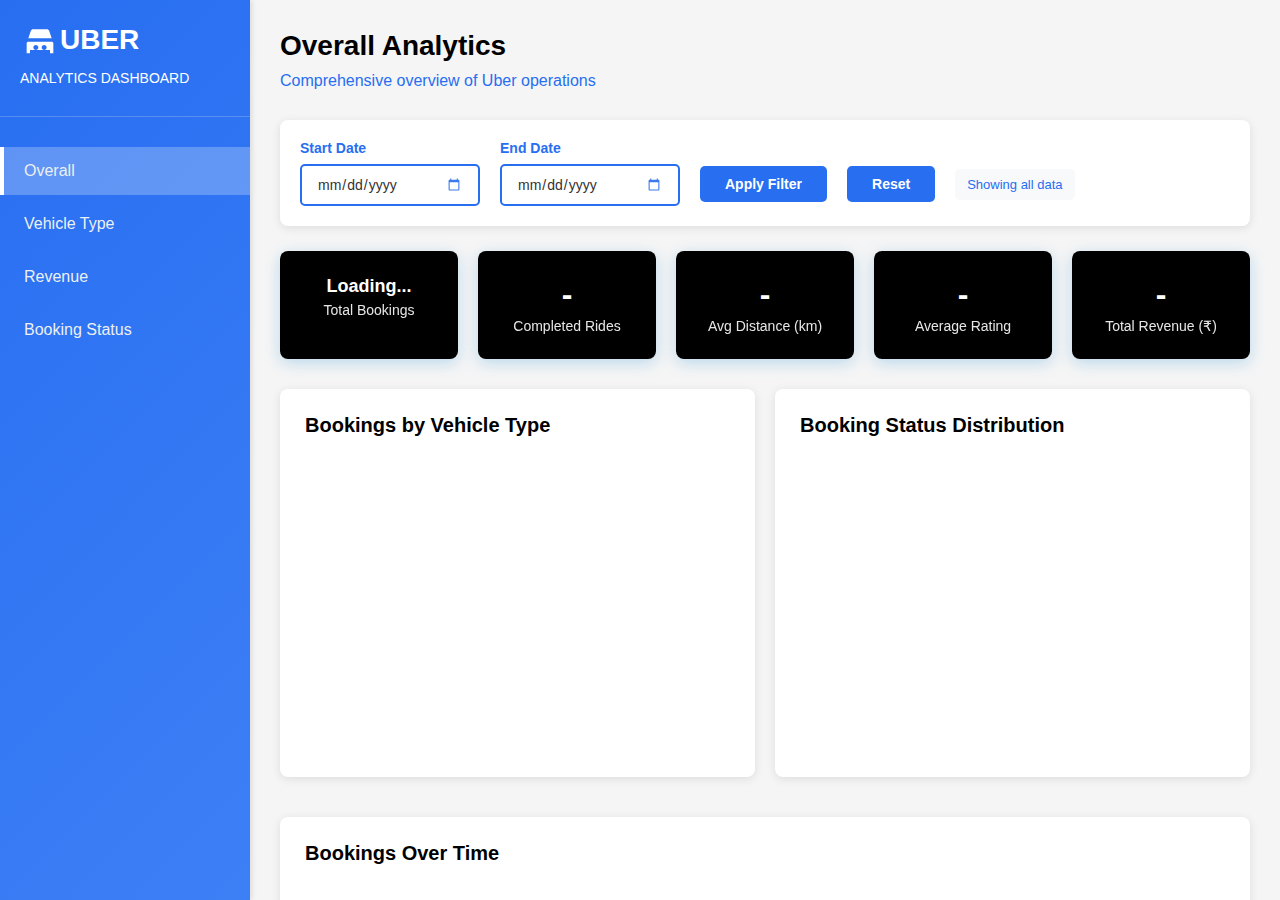
<file: index.html>
<!DOCTYPE html>
<html lang="en">
<head>
  <meta charset="UTF-8">
  <meta name="viewport" content="width=device-width, initial-scale=1.0">
  <title>Uber Analytics Dashboard</title>
  <link rel="stylesheet" href="styles.css">
  <script src="https://d3js.org/d3.v7.min.js"></script>
</head>
<body>
  <div class="dashboard-container">
    <!-- Sidebar -->
    <nav class="sidebar">
      <h1>
        <div class="logo-container">
          <svg xmlns="http://www.w3.org/2000/svg" viewBox="0 0 24 24" fill="white" width="40px" height="40px">
            <path d="M5 11h14l-1.5-4.5c-.2-.6-.8-1-1.4-1H7.9c-.7 0-1.2.4-1.4 1L5 11zm14 2H5c-.6 0-1 .4-1 1v6h2v-2h12v2h2v-6c0-.6-.4-1-1-1zm-9.5 5c-.8 0-1.5-.7-1.5-1.5S8.7 15 9.5 15s1.5.7 1.5 1.5S10.3 18 9.5 18zm5 0c-.8 0-1.5-.7-1.5-1.5S13.7 15 14.5 15s1.5.7 1.5 1.5S15.3 18 14.5 18z"/>
          </svg>
          <span class="uber-text">UBER</span>
        </div>
        <small style="font-size: 14px; font-weight: normal;">ANALYTICS DASHBOARD</small>
      </h1>
      <ul class="nav-menu">
        <li class="nav-item"><a href="#" class="nav-link active" data-section="overall">Overall</a></li>
        <li class="nav-item"><a href="#" class="nav-link" data-section="vehicle-type-page">Vehicle Type</a></li>
        <li class="nav-item"><a href="#" class="nav-link" data-section="revenue">Revenue</a></li>
        <li class="nav-item"><a href="#" class="nav-link" data-section="booking-status">Booking Status</a></li>
      </ul>
    </nav>

    <!-- Main Content -->
    <main class="main-content">
      <!-- Overall Section -->
      <section id="overall" class="dashboard-section active">
        <div class="content-header">
          <h2 class="content-title">Overall Analytics</h2>
          <p class="content-subtitle">Comprehensive overview of Uber operations</p>
        </div>
        <div class="date-filter-container">
          <div class="date-filter-group">
            <label class="date-filter-label">Start Date</label>
            <input type="date" id="start-date-overall" class="date-filter-input">
          </div>
          <div class="date-filter-group">
            <label class="date-filter-label">End Date</label>
            <input type="date" id="end-date-overall" class="date-filter-input">
          </div>
          <button class="filter-button" onclick="applyDateFilter('overall')">Apply Filter</button>
          <button class="reset-button" onclick="resetDateFilter('overall')">Reset</button>
          <div class="filter-info" id="filter-info-overall">Showing all data</div>
        </div>

        <div class="stats-grid">
          <div class="stat-card">
            <div class="stat-value" id="total-bookings">-</div>
            <div class="stat-label">Total Bookings</div>
          </div>
          <div class="stat-card">
            <div class="stat-value" id="completed-rides">-</div>
            <div class="stat-label">Completed Rides</div>
          </div>
          <div class="stat-card">
            <div class="stat-value" id="avg-distance">-</div>
            <div class="stat-label">Avg Distance (km)</div>
          </div>
          <div class="stat-card">
            <div class="stat-value" id="avg-rating">-</div>
            <div class="stat-label">Average Rating</div>
          </div>
          <div class="stat-card">
            <div class="stat-value" id="total-revenue">-</div>
            <div class="stat-label">Total Revenue (₹)</div>
          </div>
        </div>

        <div class="dashboard-grid" style="display: grid; grid-template-columns: 1fr 1fr; gap: 20px;">
          <div class="dashboard-card">
            <h3 class="card-title">Bookings by Vehicle Type</h3>
            <div id="vehicle-type-chart-overall" class="chart-container"></div>
          </div>
          <div class="dashboard-card">
            <h3 class="card-title">Booking Status Distribution</h3>
            <div id="booking-status-pie-chart" class="chart-container"></div>
          </div>
        </div>

        <div class="dashboard-card" style="margin-top: 20px;">
          <h3 class="card-title">Bookings Over Time</h3>
          <div id="bookings-over-time-chart" class="chart-container" style="min-height: 400px;"></div>
        </div>
      </section>

      <!-- Vehicle Type Page -->
      <section id="vehicle-type-page" class="dashboard-section">
        <div class="content-header">
          <h2 class="content-title">Vehicle Type Analysis</h2>
          <p class="content-subtitle">Detailed breakdown by vehicle categories</p>
        </div>
        <div class="date-filter-container">
          <div class="date-filter-group">
            <label class="date-filter-label">Start Date</label>
            <input type="date" id="start-date-vehicle-type-page" class="date-filter-input">
          </div>
          <div class="date-filter-group">
            <label class="date-filter-label">End Date</label>
            <input type="date" id="end-date-vehicle-type-page" class="date-filter-input">
          </div>
          <button class="filter-button" onclick="applyDateFilter('vehicle-type-page')">Apply Filter</button>
          <button class="reset-button" onclick="resetDateFilter('vehicle-type-page')">Reset</button>
          <div class="filter-info" id="filter-info-vehicle-type-page">Showing all data</div>
        </div>
        
        <div class="dashboard-card">
          <div style="display: flex; justify-content: space-between; align-items: center; margin-bottom: 20px;">
            <h3 class="card-title">Vehicle Type Metrics</h3>
            <div style="display: flex; align-items: center; gap: 10px;">
              <label style="font-weight: 600; color: #333;">Metric:</label>
              <select id="vehicle-metric-select" class="date-filter-select" onchange="updateVehicleTypeMetricChart()">
                <option value="totalBookingValue">Total Booking Value in Rupees (₹)</option>
                <option value="successBookingValue">Success Booking Value in Rupees (₹)</option>
                <option value="avgDistance">Average Distance Travelled (km)</option>
                <option value="totalDistance">Total Distance Travelled (km)</option>
                <option value="avgDriverRating">Average Driver Rating (Stars) </option>
                <option value="avgCustomerRating">Average Customer Rating (Stars)</option>
              </select>
            </div>
          </div>
          <div id="vehicle-type-metric-chart" class="chart-container"></div>
        </div>
      </section>

      <!-- Revenue Section -->
      <section id="revenue" class="dashboard-section">
        <div class="content-header">
          <h2 class="content-title">Revenue Analytics</h2>
          <p class="content-subtitle">Financial performance metrics</p>
        </div>
        <div class="date-filter-container">
          <div class="date-filter-group">
            <label class="date-filter-label">Start Date</label>
            <input type="date" id="start-date-revenue" class="date-filter-input">
          </div>
          <div class="date-filter-group">
            <label class="date-filter-label">End Date</label>
            <input type="date" id="end-date-revenue" class="date-filter-input">
          </div>
          <button class="filter-button" onclick="applyDateFilter('revenue')">Apply Filter</button>
          <button class="reset-button" onclick="resetDateFilter('revenue')">Reset</button>
          <div class="filter-info" id="filter-info-revenue">Showing all data</div>
        </div>
        
        <div style="display: grid; grid-template-columns: 1fr 1fr; gap: 20px; margin-bottom: 20px;">
          <div class="dashboard-card">
            <h3 class="card-title">Payment Methods Distribution</h3>
            <div id="payment-methods-chart" class="chart-container"></div>
          </div>
          
          <div class="dashboard-card">
            <h3 class="card-title">Revenue by Pickup/Drop Location (Top 10)</h3>
            <div id="revenue-location-heatmap" class="chart-container" style="min-height: 400px;"></div>
          </div>
        </div>
        
        <div class="dashboard-card">
          <h3 class="card-title">Price per KM Distribution</h3>
          <div id="price-per-km-chart" class="chart-container" style="min-height: 350px;"></div>
        </div>
      </section>

      <!-- Booking Status Section -->
      <section id="booking-status" class="dashboard-section">
        <div class="content-header">
          <h2 class="content-title">Booking Status Overview</h2>
          <p class="content-subtitle">Real-time booking performance</p>
        </div>
        <div class="date-filter-container">
          <div class="date-filter-group">
            <label class="date-filter-label">Start Date</label>
            <input type="date" id="start-date-booking-status" class="date-filter-input">
          </div>
          <div class="date-filter-group">
            <label class="date-filter-label">End Date</label>
            <input type="date" id="end-date-booking-status" class="date-filter-input">
          </div>
          <button class="filter-button" onclick="applyDateFilter('booking-status')">Apply Filter</button>
          <button class="reset-button" onclick="resetDateFilter('booking-status')">Reset</button>
          <div class="filter-info" id="filter-info-booking-status">Showing all data</div>
        </div>
        <div class="dashboard-grid">
          <div class="dashboard-card">
            <h3 class="card-title">Booking Status Summary</h3>
            <div id="booking-status-chart" class="chart-container"></div>
          </div>
        </div>
      </section>
    </main>
  </div>

  <script src="script.js"></script>
</body>
</html>
</file>
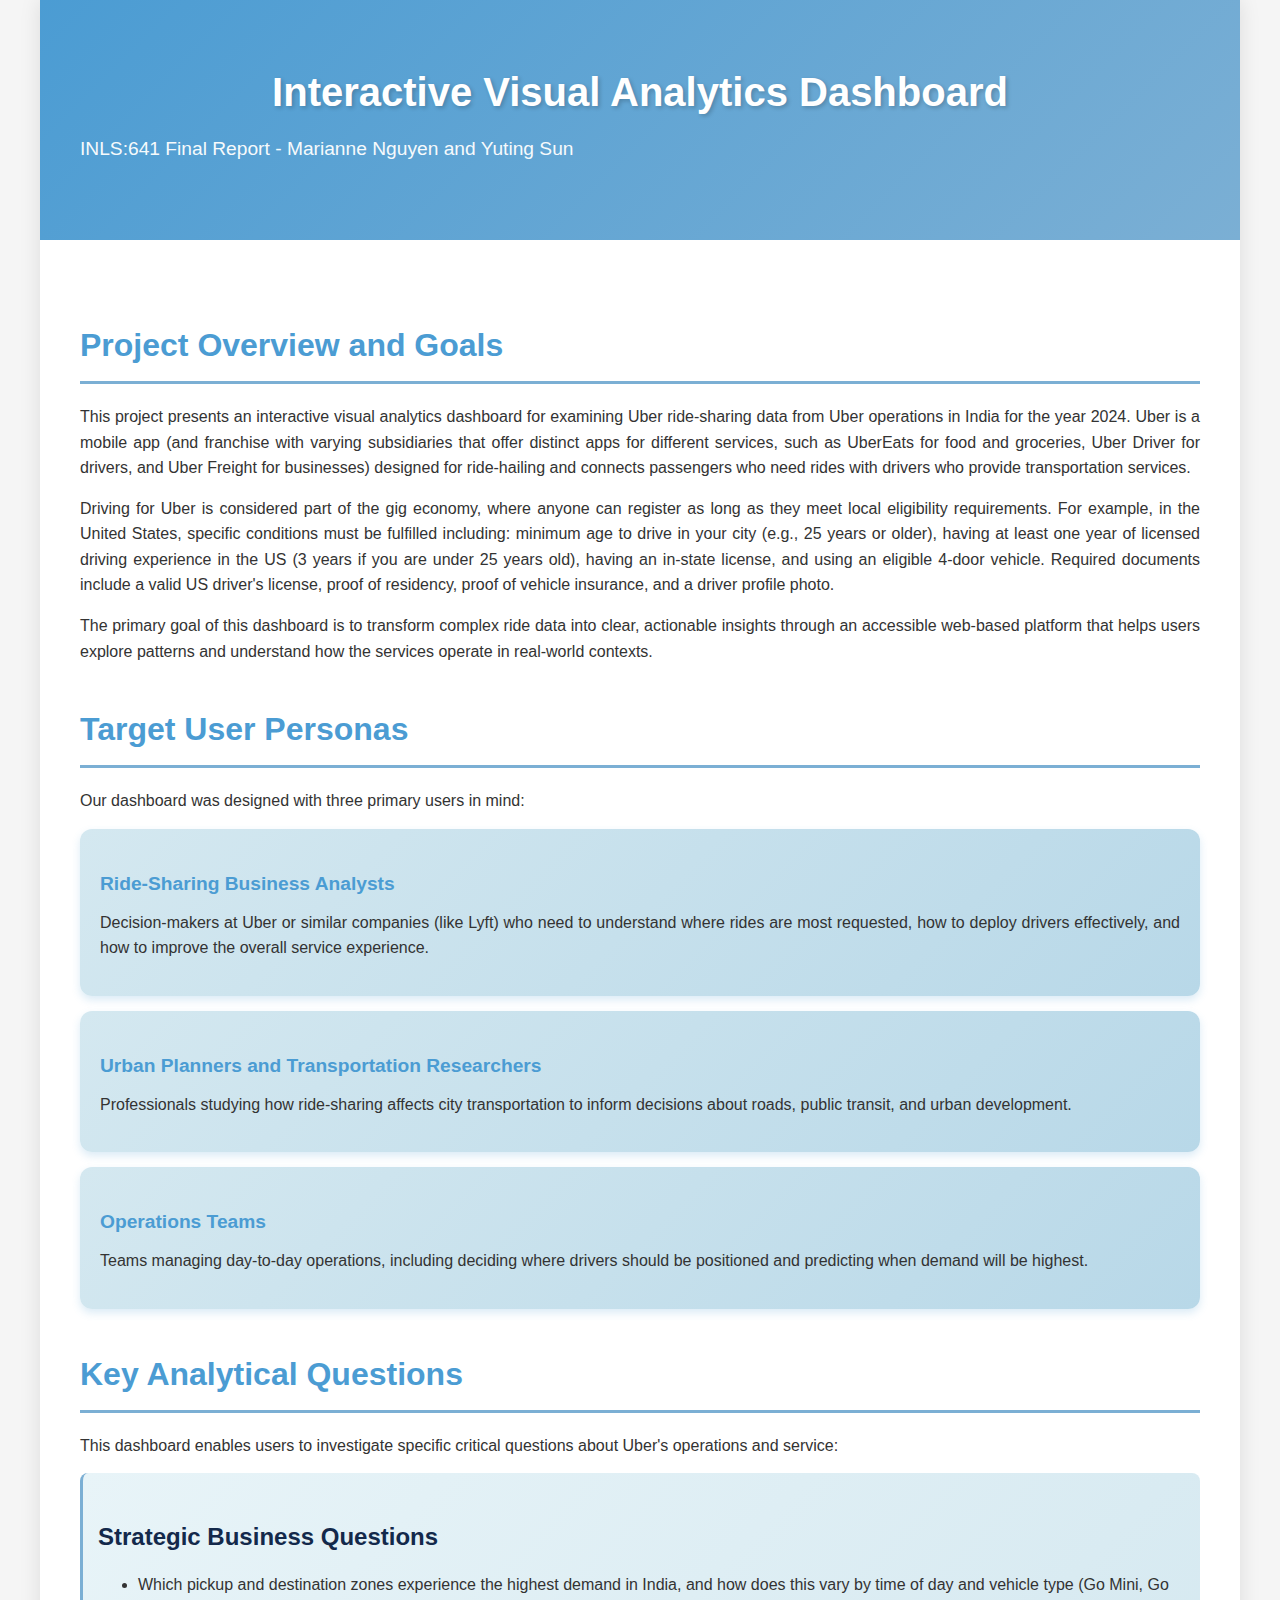
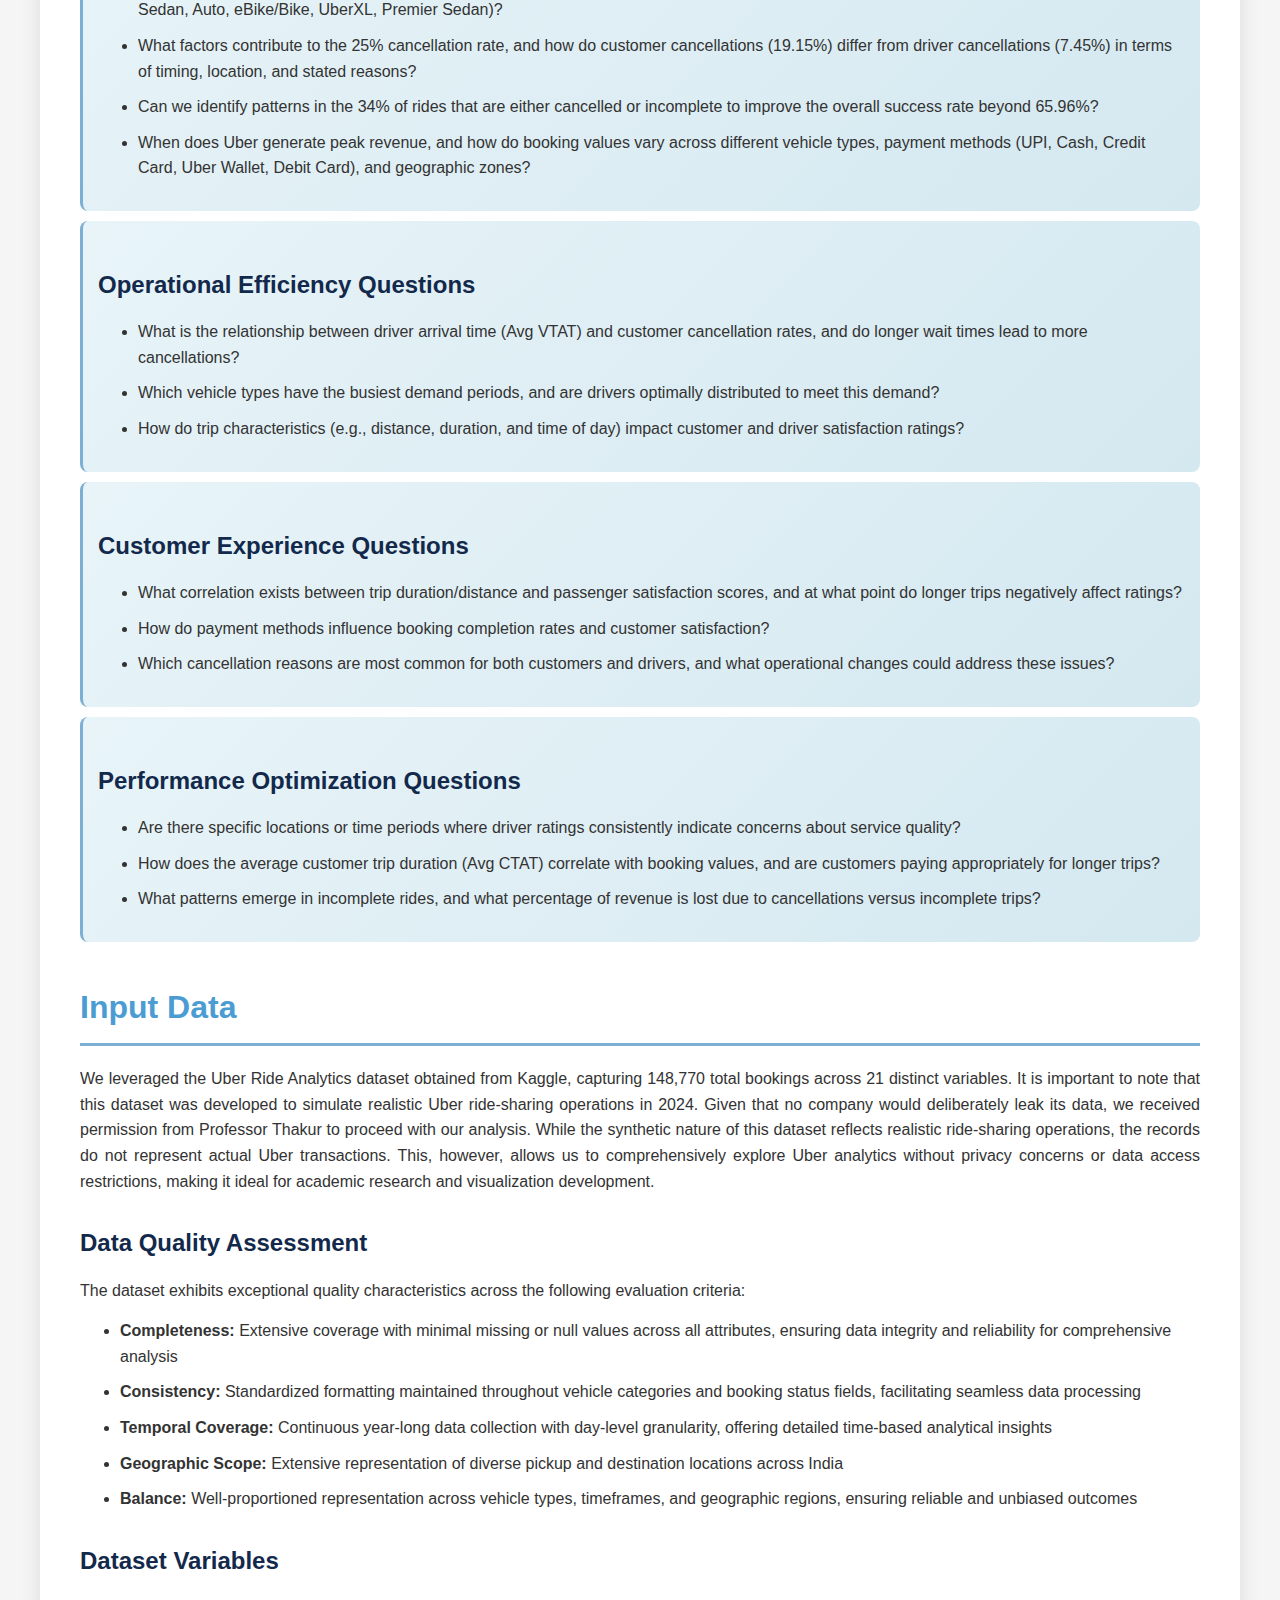
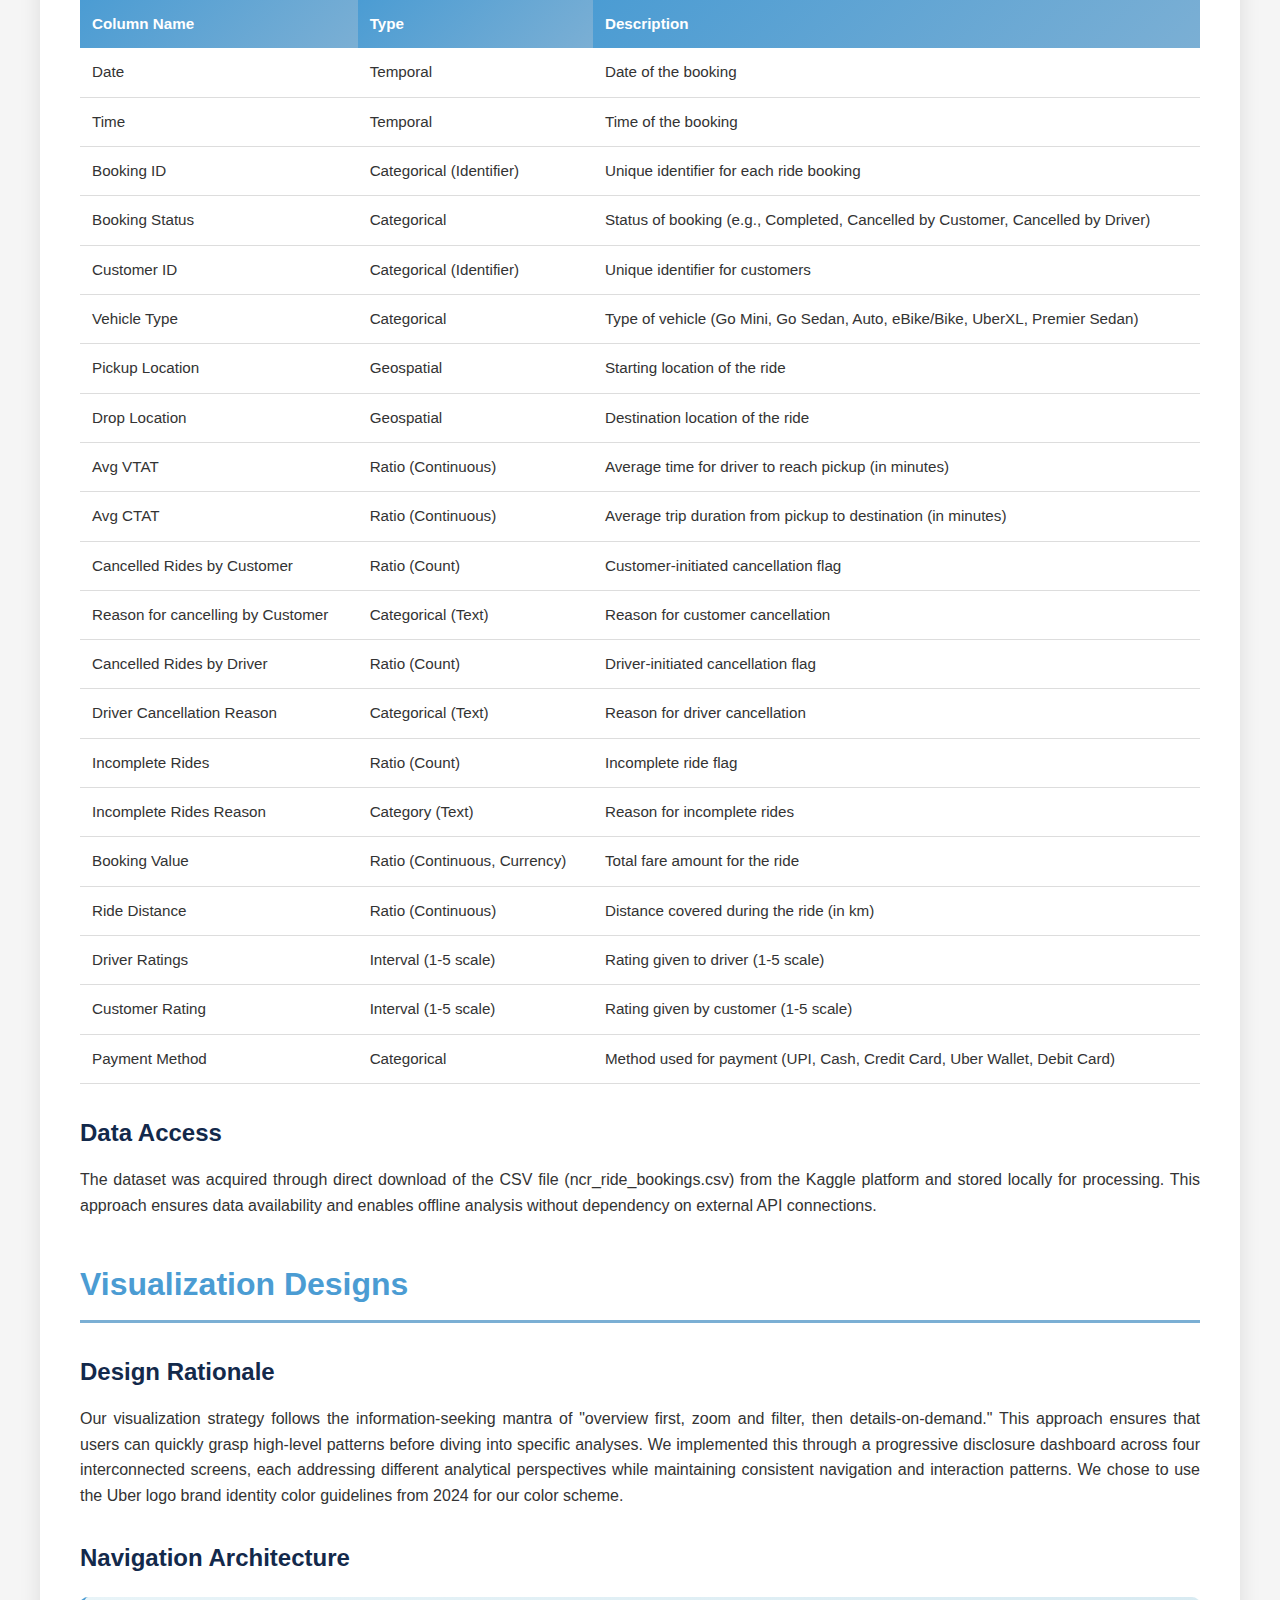
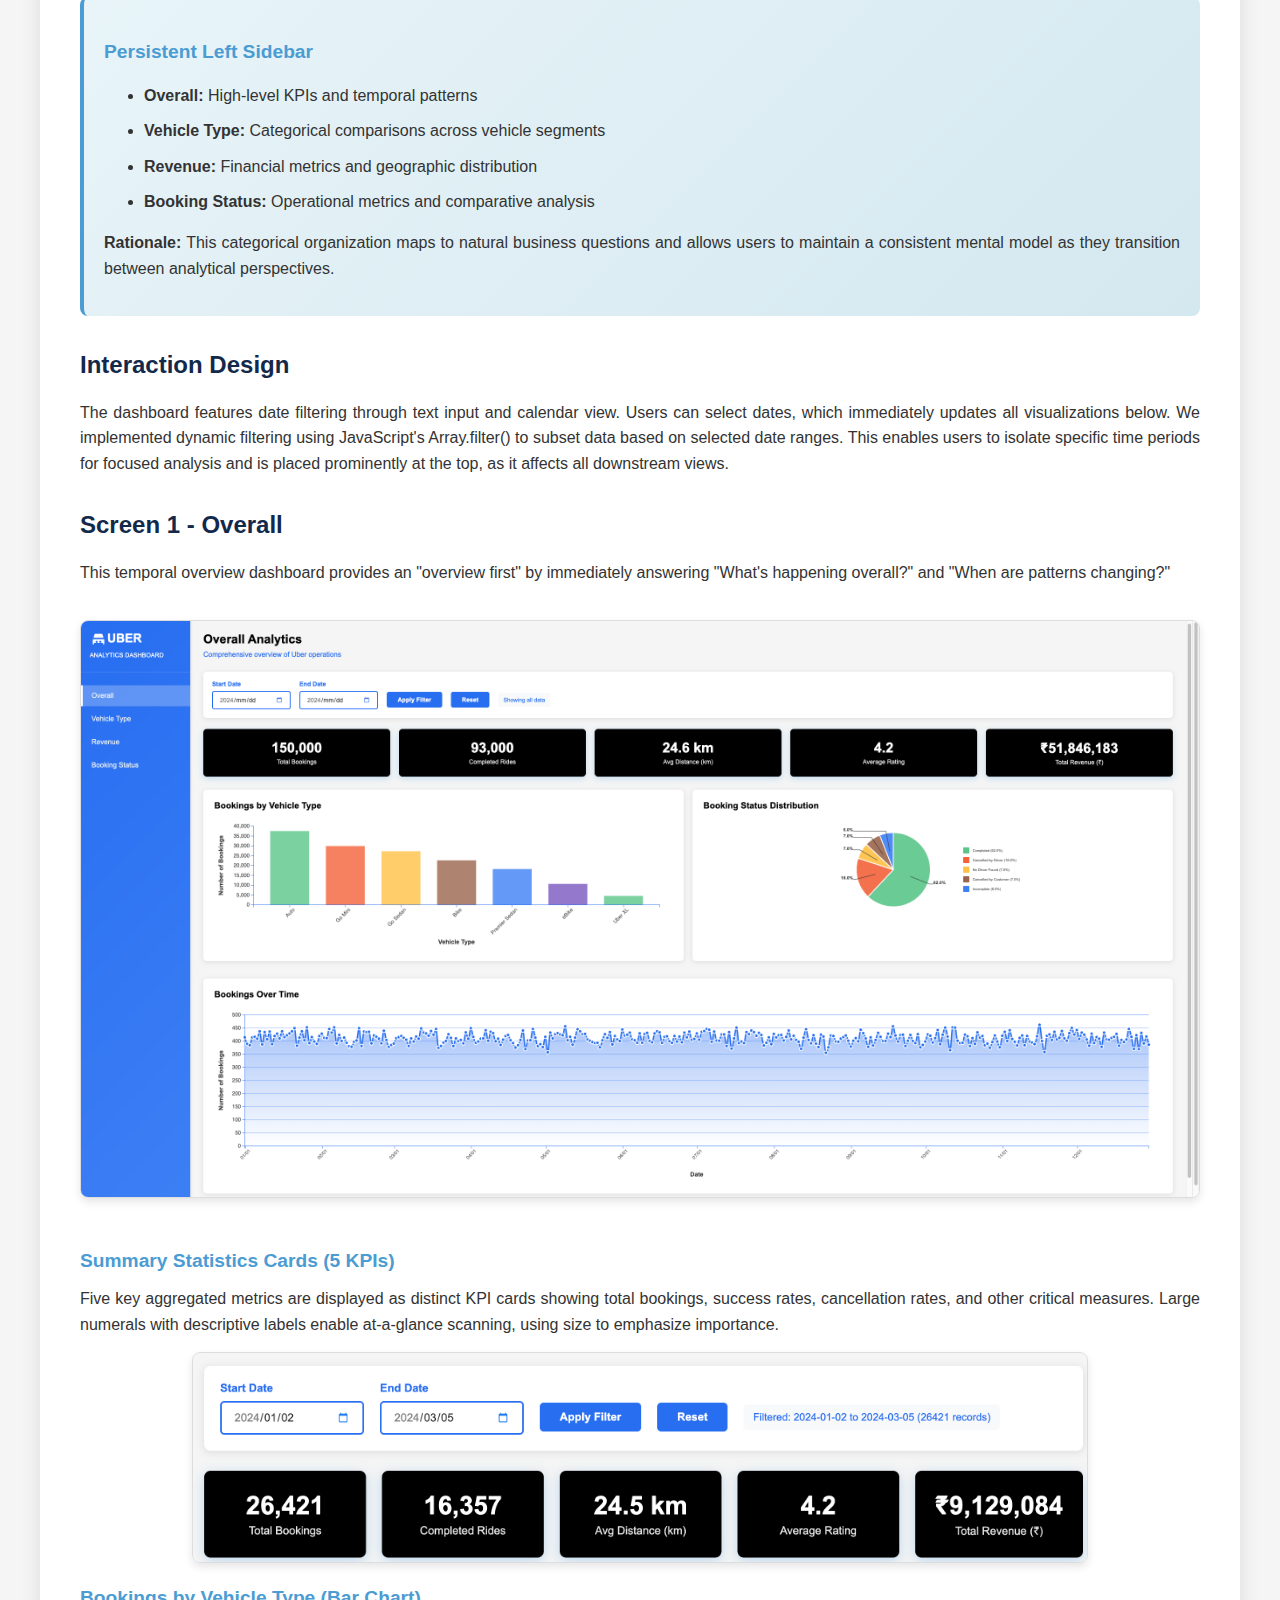
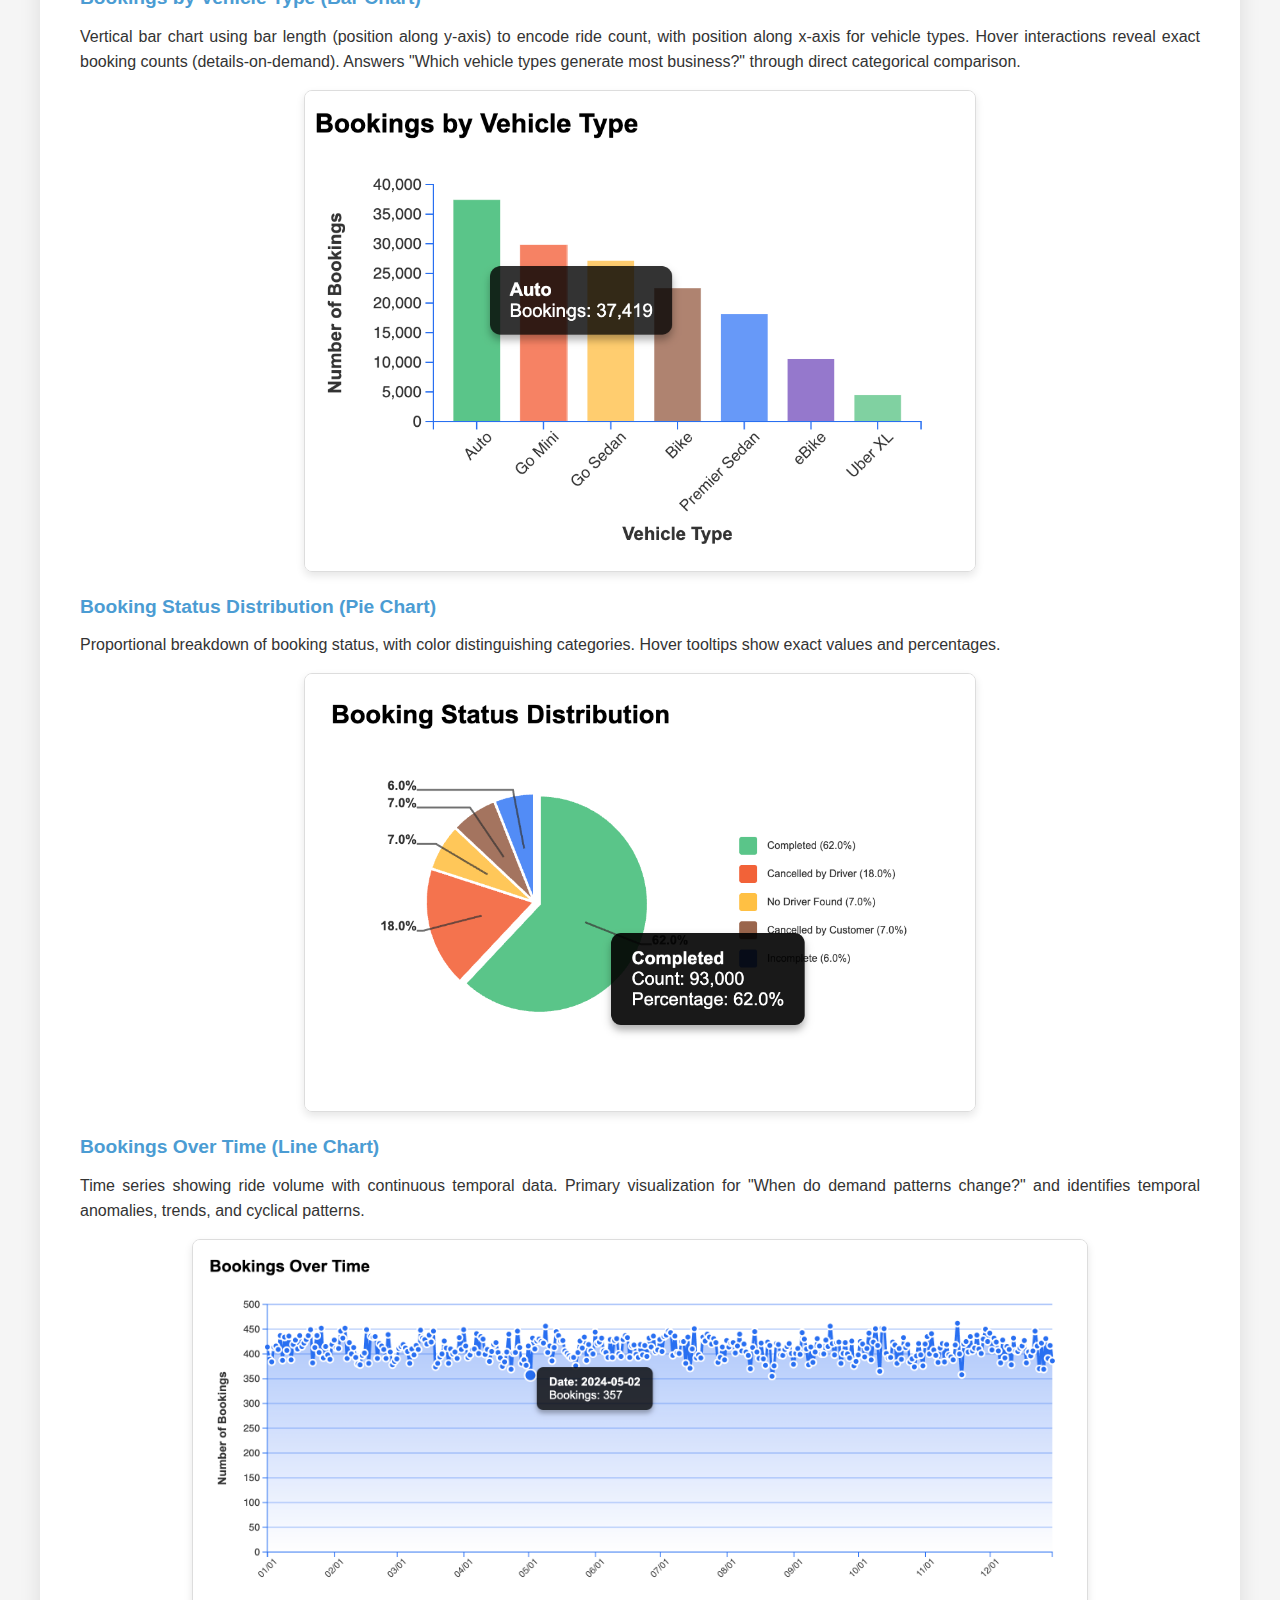
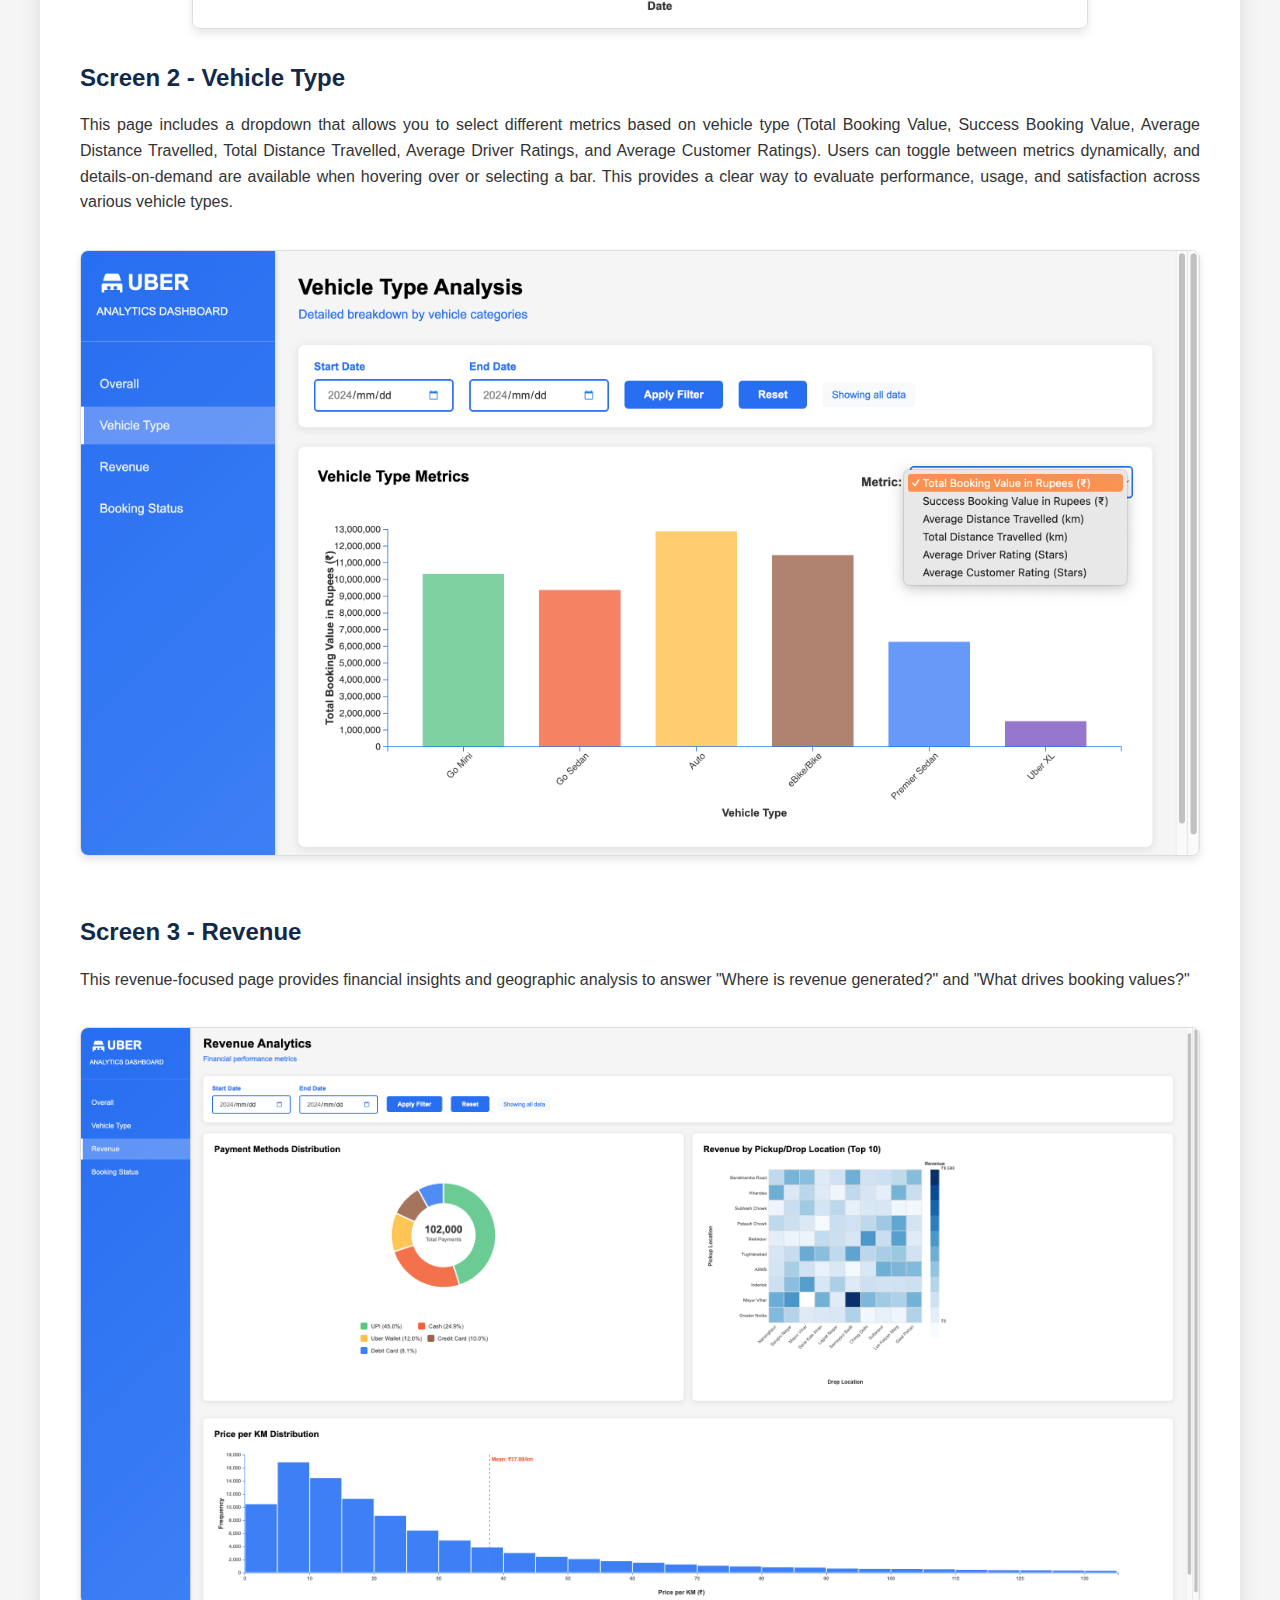
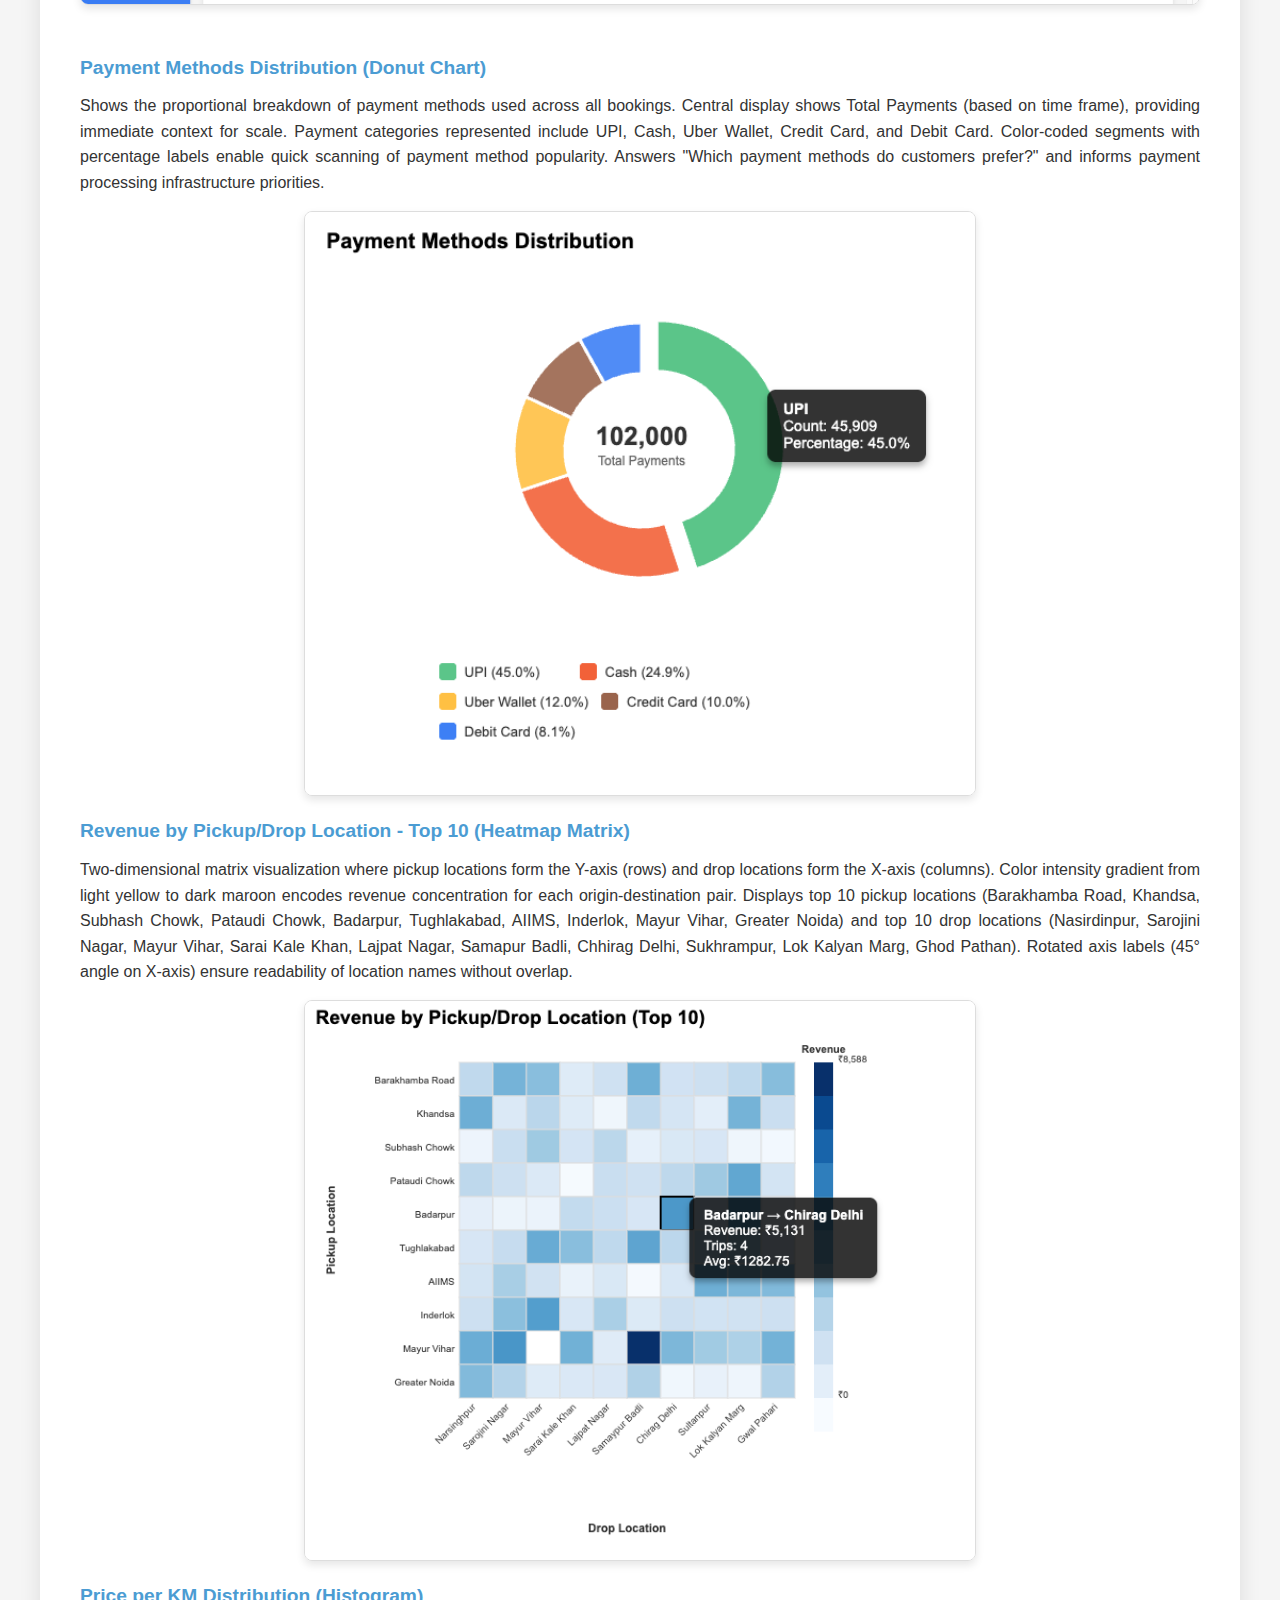
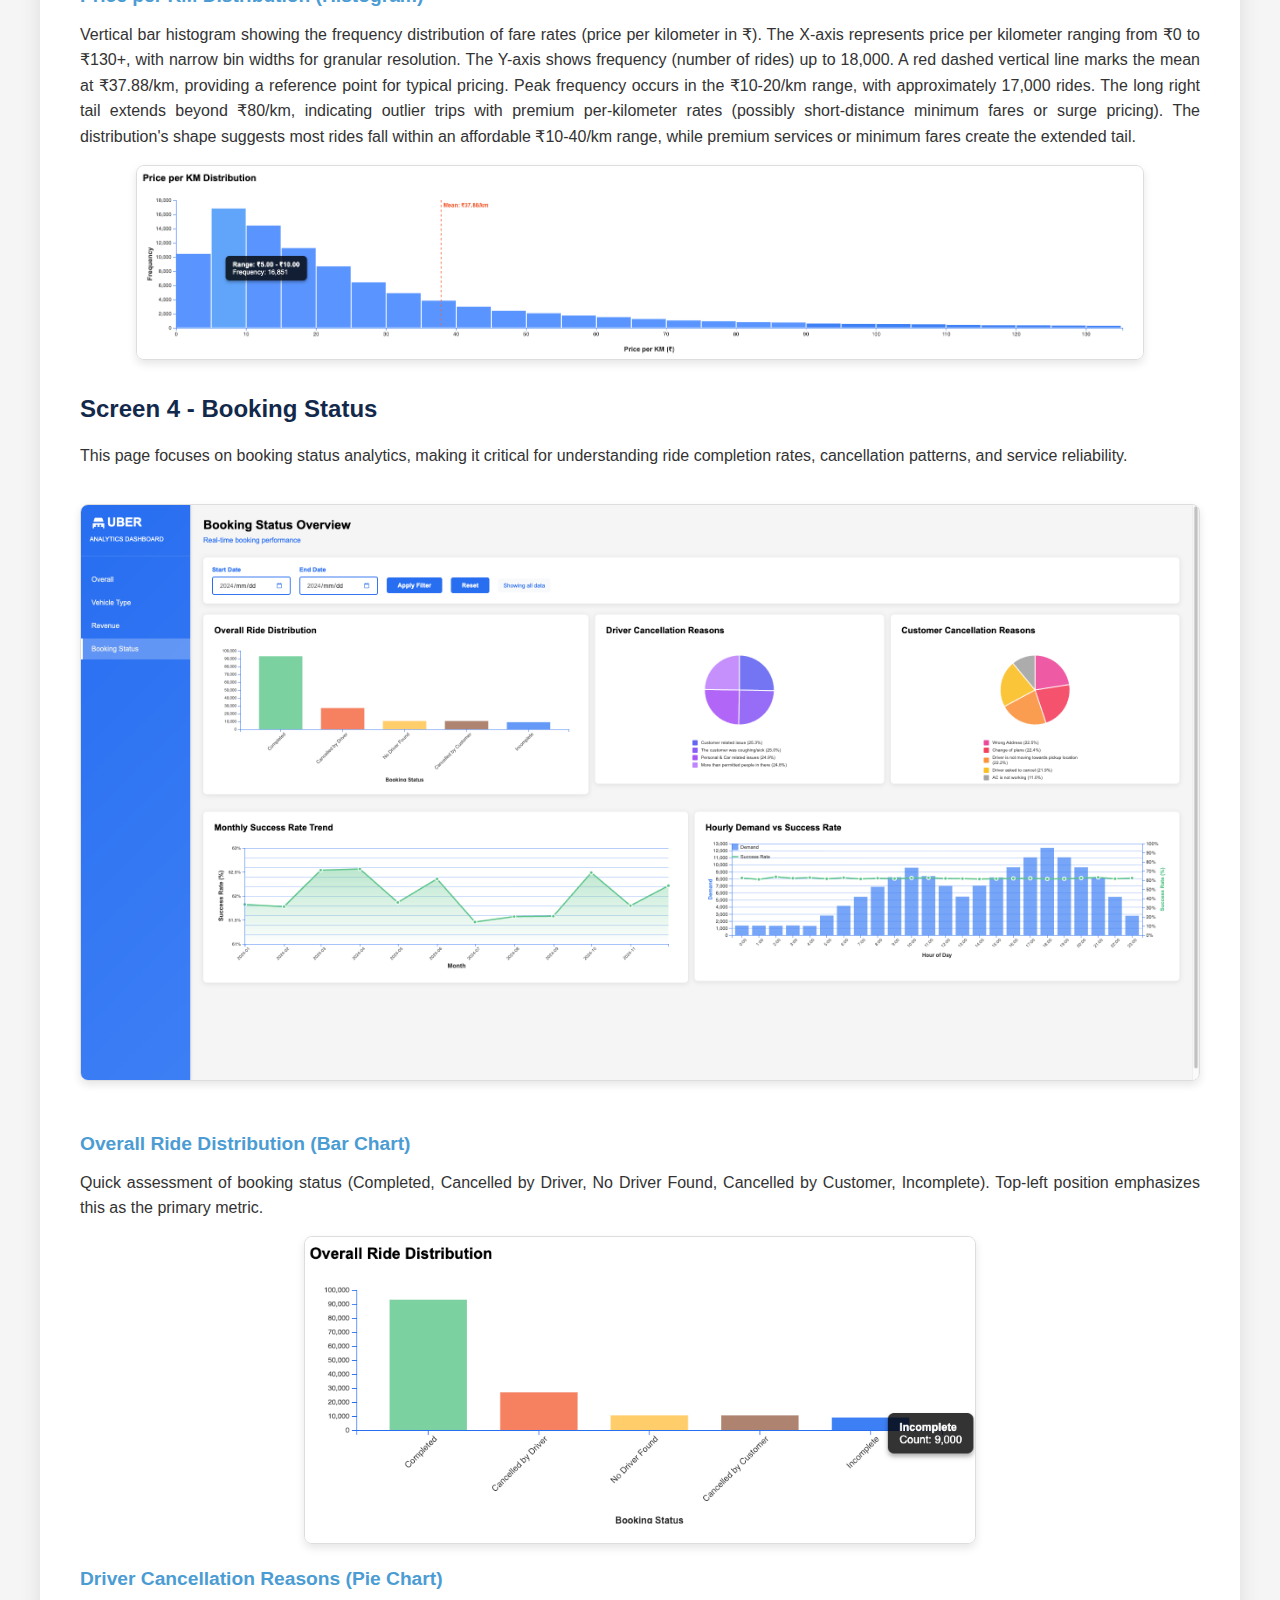
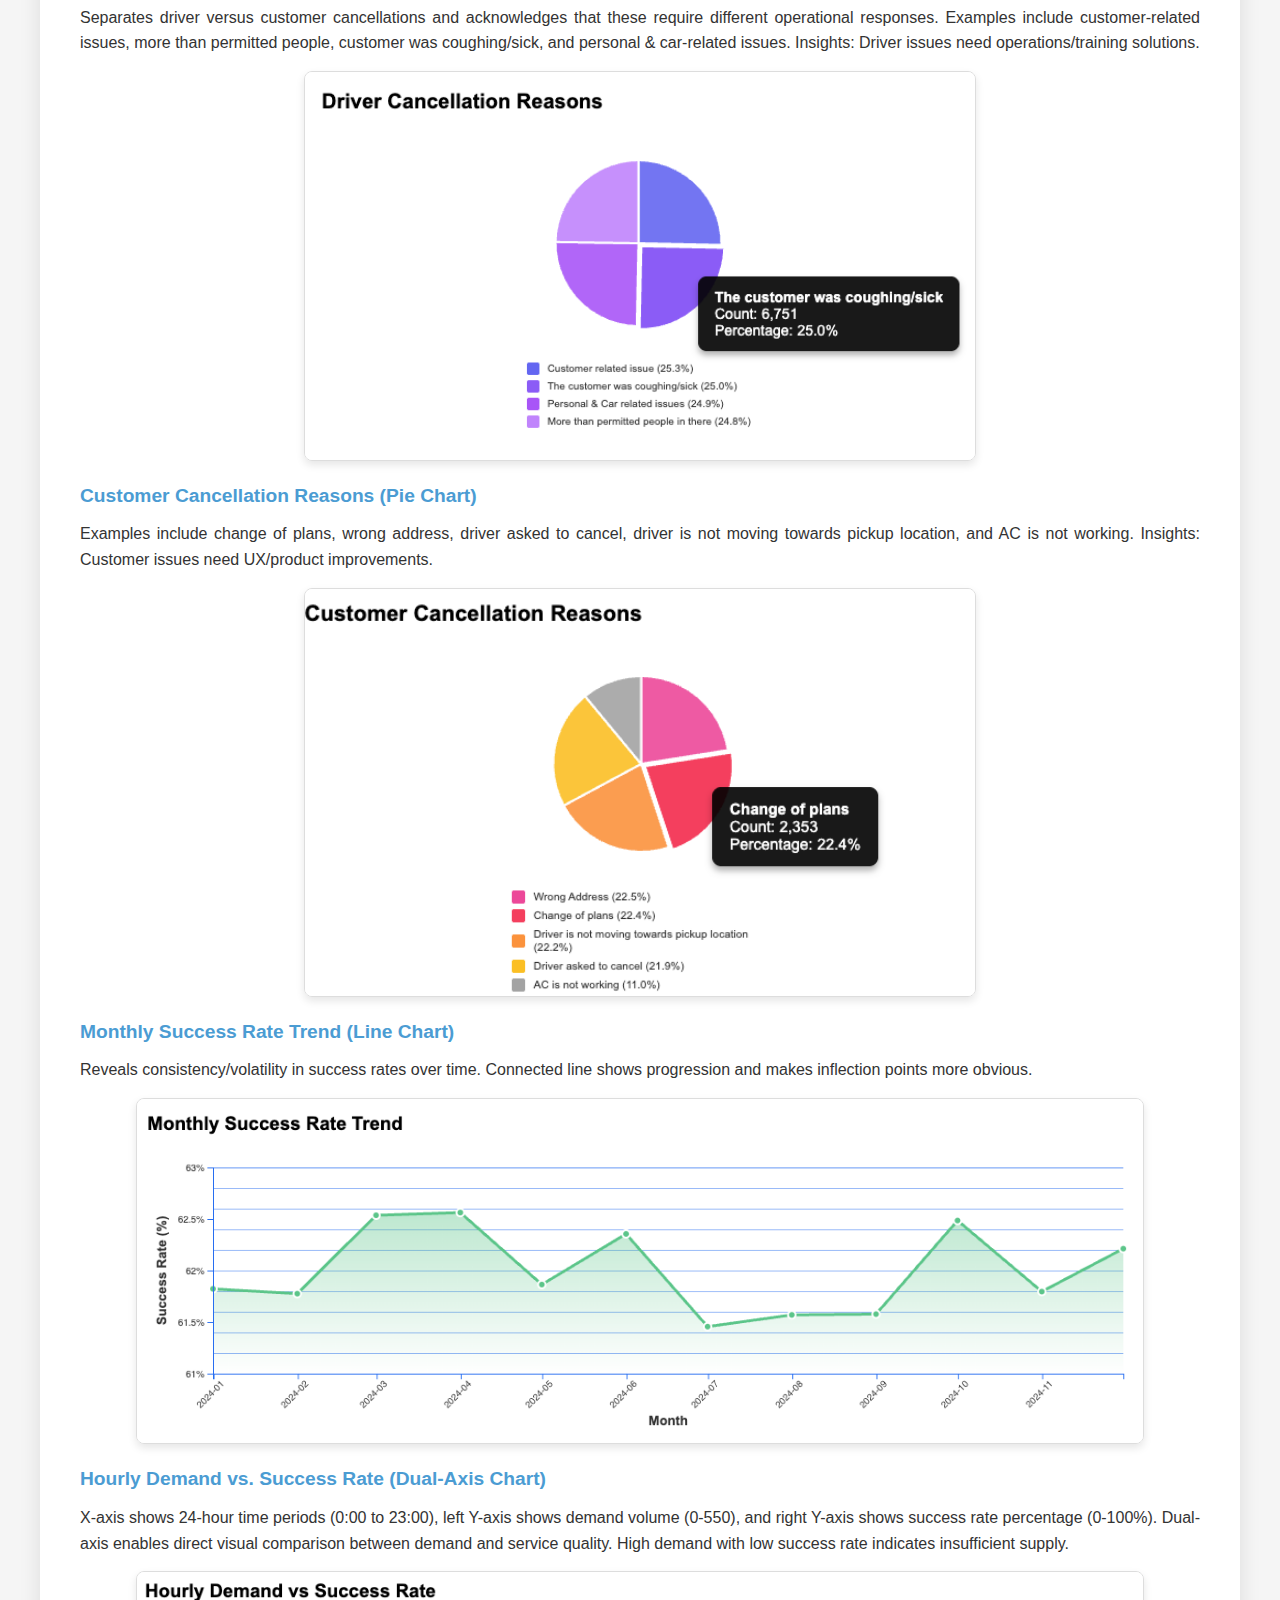
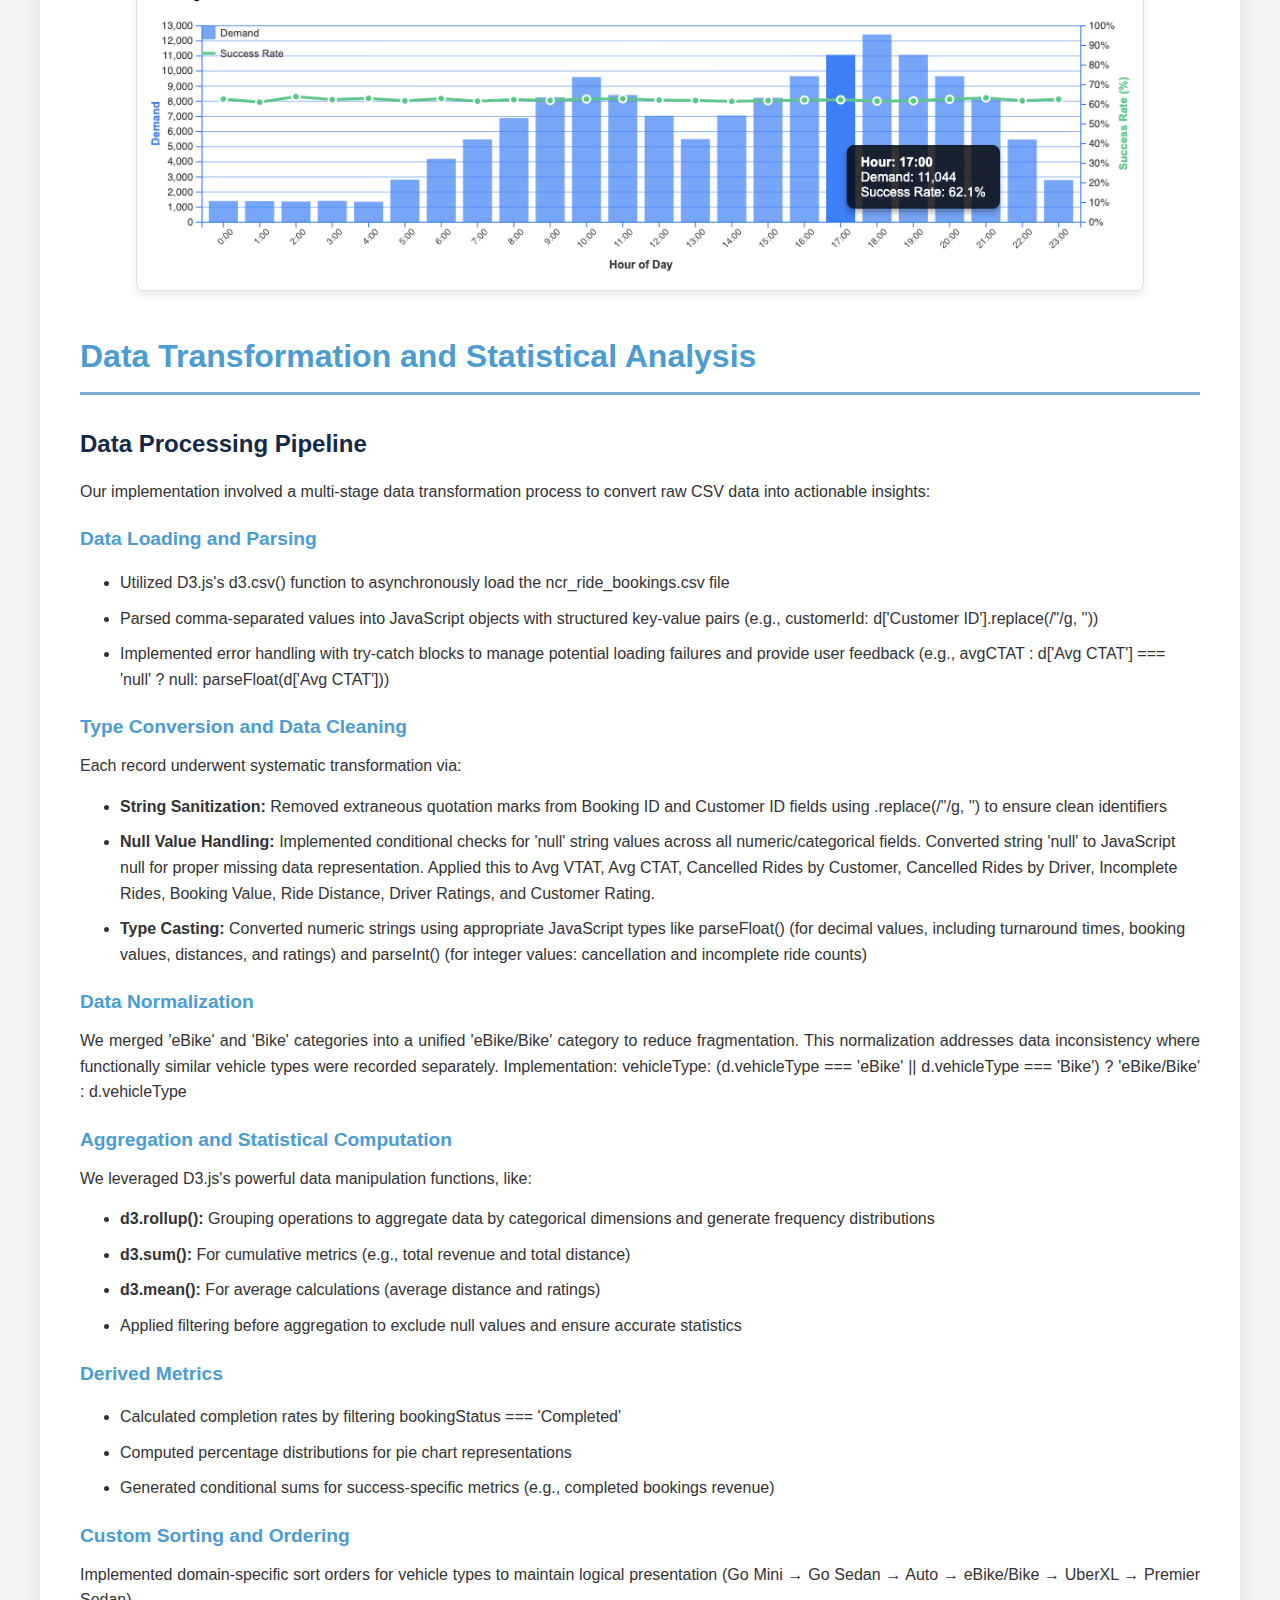
<file: finalreport.html>
<!DOCTYPE html>
<html lang="en">
<head>
    <meta charset="UTF-8">
    <meta name="viewport" content="width=device-width, initial-scale=1.0">
    <title>Uber Ride-Sharing Analytics Dashboard - Final Report</title>
    <style>
        * {
            margin: 0;
            padding: 0;
            box-sizing: border-box;
        }

        body {
            font-family: 'Segoe UI', Tahoma, Geneva, Verdana, sans-serif;
            line-height: 1.6;
            color: #333;
            background: #f5f5f5;
        }

        .container {
            max-width: 1200px;
            margin: 0 auto;
            background: white;
            box-shadow: 0 0 20px rgba(0,0,0,0.1);
        }

        header {
            background: linear-gradient(135deg, #4B9CD3 0%, #7BAFD4 100%);
            color: white;
            padding: 60px 40px;
            text-align: center;
        }

        header h1 {
            font-size: 2.5em;
            margin-bottom: 10px;
            font-weight: 700;
            text-shadow: 2px 2px 4px rgba(0,0,0,0.2);
        }

        header p {
            font-size: 1.2em;
            opacity: 0.95;
        }

        .content {
            padding: 40px;
        }

        h2 {
            color: #4B9CD3;
            font-size: 2em;
            margin: 40px 0 20px 0;
            padding-bottom: 10px;
            border-bottom: 3px solid #7BAFD4;
        }

        h3 {
            color: #13294B;
            font-size: 1.5em;
            margin: 30px 0 15px 0;
        }

        h4 {
            color: #4B9CD3;
            font-size: 1.2em;
            margin: 20px 0 10px 0;
        }

        p {
            margin-bottom: 15px;
            text-align: justify;
        }

        ul, ol {
            margin: 15px 0 15px 40px;
        }

        li {
            margin-bottom: 10px;
        }

        .highlight-box {
            background: linear-gradient(135deg, #E8F4F8 0%, #D4E8F0 100%);
            border-left: 4px solid #4B9CD3;
            padding: 20px;
            margin: 20px 0;
            border-radius: 8px;
        }

        .persona-card {
            background: linear-gradient(135deg, #D4E8F0 0%, #B8D8E8 100%);
            border: none;
            border-radius: 12px;
            padding: 20px;
            margin: 15px 0;
            box-shadow: 0 4px 8px rgba(75, 156, 211, 0.2);
        }

        .question-section {
            background: linear-gradient(135deg, #E8F4F8 0%, #D4E8F0 100%);
            padding: 15px;
            margin: 10px 0;
            border-radius: 8px;
            border-left: 3px solid #7BAFD4;
        }

        table {
            width: 100%;
            border-collapse: collapse;
            margin: 20px 0;
            font-size: 0.95em;
        }

        th {
            background: linear-gradient(135deg, #4B9CD3 0%, #7BAFD4 100%);
            color: white;
            padding: 12px;
            text-align: left;
            font-weight: 600;
        }

        td {
            padding: 12px;
            border-bottom: 1px solid #ddd;
        }

        tr:hover {
            background: #E8F4F8;
        }

        .workflow-example {
            background: linear-gradient(135deg, #F0F8FC 0%, #D4E8F0 100%);
            border: 2px solid #4B9CD3;
            border-radius: 12px;
            padding: 25px;
            margin: 25px 0;
        }

        .workflow-example h4 {
            color: #13294B;
            margin-top: 0;
        }

        .insight-box {
            background: linear-gradient(135deg, #B8D8E8 0%, #9CC5DD 100%);
            padding: 15px;
            border-radius: 8px;
            margin-top: 15px;
            font-style: italic;
            border-left: 4px solid #4B9CD3;
        }

        .tech-stack {
            display: grid;
            grid-template-columns: repeat(auto-fit, minmax(250px, 1fr));
            gap: 20px;
            margin: 20px 0;
        }

        .tech-item {
            background: linear-gradient(135deg, #D4E8F0 0%, #B8D8E8 100%);
            padding: 15px;
            border-radius: 8px;
            border-left: 4px solid #4B9CD3;
        }

        .references {
            font-size: 0.9em;
            padding-left: 40px;
        }

        .references li {
            text-indent: -40px;
            padding-left: 40px;
        }

        footer {
            background: linear-gradient(135deg, #4B9CD3 0%, #7BAFD4 100%);
            color: white;
            text-align: center;
            padding: 30px;
            margin-top: 40px;
        }
        .center {
            display: block;
            margin-left: auto;
            margin-right: auto;
        }

        @media (max-width: 768px) {
            header h1 {
                font-size: 1.8em;
            }
            
            .content {
                padding: 20px;
            }
            
            h2 {
                font-size: 1.5em;
            }
        }
    </style>
</head>
<body>
    <div class="container">
        <header>
            <h1>Interactive Visual Analytics Dashboard</h1>
            <p>INLS:641 Final Report - Marianne Nguyen and Yuting Sun

            </p>
        </header>

        <div class="content">
            <h2>Project Overview and Goals</h2>
            <p>This project presents an interactive visual analytics dashboard for examining Uber ride-sharing data from Uber operations in India for the year 2024. Uber is a mobile app (and franchise with varying subsidiaries that offer distinct apps for different services, such as UberEats for food and groceries, Uber Driver for drivers, and Uber Freight for businesses) designed for ride-hailing and connects passengers who need rides with drivers who provide transportation services.</p>
            
            <p>Driving for Uber is considered part of the gig economy, where anyone can register as long as they meet local eligibility requirements. For example, in the United States, specific conditions must be fulfilled including: minimum age to drive in your city (e.g., 25 years or older), having at least one year of licensed driving experience in the US (3 years if you are under 25 years old), having an in-state license, and using an eligible 4-door vehicle. Required documents include a valid US driver's license, proof of residency, proof of vehicle insurance, and a driver profile photo.</p>
            
            <p>The primary goal of this dashboard is to transform complex ride data into clear, actionable insights through an accessible web-based platform that helps users explore patterns and understand how the services operate in real-world contexts.</p>

            <h2>Target User Personas</h2>
            <p>Our dashboard was designed with three primary users in mind:</p>
            
            <div class="persona-card">
                <h4>Ride-Sharing Business Analysts</h4>
                <p>Decision-makers at Uber or similar companies (like Lyft) who need to understand where rides are most requested, how to deploy drivers effectively, and how to improve the overall service experience.</p>
            </div>

            <div class="persona-card">
                <h4>Urban Planners and Transportation Researchers</h4>
                <p>Professionals studying how ride-sharing affects city transportation to inform decisions about roads, public transit, and urban development.</p>
            </div>

            <div class="persona-card">
                <h4>Operations Teams</h4>
                <p>Teams managing day-to-day operations, including deciding where drivers should be positioned and predicting when demand will be highest.</p>
            </div>

            <h2>Key Analytical Questions</h2>
            <p>This dashboard enables users to investigate specific critical questions about Uber's operations and service:</p>

            <div class="question-section">
                <h3>Strategic Business Questions</h3>
                <ul>
                    <li>Which pickup and destination zones experience the highest demand in India, and how does this vary by time of day and vehicle type (Go Mini, Go Sedan, Auto, eBike/Bike, UberXL, Premier Sedan)?</li>
                    <li>What factors contribute to the 25% cancellation rate, and how do customer cancellations (19.15%) differ from driver cancellations (7.45%) in terms of timing, location, and stated reasons?</li>
                    <li>Can we identify patterns in the 34% of rides that are either cancelled or incomplete to improve the overall success rate beyond 65.96%?</li>
                    <li>When does Uber generate peak revenue, and how do booking values vary across different vehicle types, payment methods (UPI, Cash, Credit Card, Uber Wallet, Debit Card), and geographic zones?</li>
                </ul>
            </div>

            <div class="question-section">
                <h3>Operational Efficiency Questions</h3>
                <ul>
                    <li>What is the relationship between driver arrival time (Avg VTAT) and customer cancellation rates, and do longer wait times lead to more cancellations?</li>
                    <li>Which vehicle types have the busiest demand periods, and are drivers optimally distributed to meet this demand?</li>
                    <li>How do trip characteristics (e.g., distance, duration, and time of day) impact customer and driver satisfaction ratings?</li>
                </ul>
            </div>

            <div class="question-section">
                <h3>Customer Experience Questions</h3>
                <ul>
                    <li>What correlation exists between trip duration/distance and passenger satisfaction scores, and at what point do longer trips negatively affect ratings?</li>
                    <li>How do payment methods influence booking completion rates and customer satisfaction?</li>
                    <li>Which cancellation reasons are most common for both customers and drivers, and what operational changes could address these issues?</li>
                </ul>
            </div>

            <div class="question-section">
                <h3>Performance Optimization Questions</h3>
                <ul>
                    <li>Are there specific locations or time periods where driver ratings consistently indicate concerns about service quality?</li>
                    <li>How does the average customer trip duration (Avg CTAT) correlate with booking values, and are customers paying appropriately for longer trips?</li>
                    <li>What patterns emerge in incomplete rides, and what percentage of revenue is lost due to cancellations versus incomplete trips?</li>
                </ul>
            </div>

            <h2>Input Data</h2>
            <p>We leveraged the Uber Ride Analytics dataset obtained from Kaggle, capturing 148,770 total bookings across 21 distinct variables. It is important to note that this dataset was developed to simulate realistic Uber ride-sharing operations in 2024. Given that no company would deliberately leak its data, we received permission from Professor Thakur to proceed with our analysis. While the synthetic nature of this dataset reflects realistic ride-sharing operations, the records do not represent actual Uber transactions. This, however, allows us to comprehensively explore Uber analytics without privacy concerns or data access restrictions, making it ideal for academic research and visualization development.</p>

            <h3>Data Quality Assessment</h3>
            <p>The dataset exhibits exceptional quality characteristics across the following evaluation criteria:</p>
            <ul>
                <li><strong>Completeness:</strong> Extensive coverage with minimal missing or null values across all attributes, ensuring data integrity and reliability for comprehensive analysis</li>
                <li><strong>Consistency:</strong> Standardized formatting maintained throughout vehicle categories and booking status fields, facilitating seamless data processing</li>
                <li><strong>Temporal Coverage:</strong> Continuous year-long data collection with day-level granularity, offering detailed time-based analytical insights</li>
                <li><strong>Geographic Scope:</strong> Extensive representation of diverse pickup and destination locations across India</li>
                <li><strong>Balance:</strong> Well-proportioned representation across vehicle types, timeframes, and geographic regions, ensuring reliable and unbiased outcomes</li>
            </ul>

            <h3>Dataset Variables</h3>
            <table>
                <thead>
                    <tr>
                        <th>Column Name</th>
                        <th>Type</th>
                        <th>Description</th>
                    </tr>
                </thead>
                <tbody>
                    <tr>
                        <td>Date</td>
                        <td>Temporal</td>
                        <td>Date of the booking</td>
                    </tr>
                    <tr>
                        <td>Time</td>
                        <td>Temporal</td>
                        <td>Time of the booking</td>
                    </tr>
                    <tr>
                        <td>Booking ID</td>
                        <td>Categorical (Identifier)</td>
                        <td>Unique identifier for each ride booking</td>
                    </tr>
                    <tr>
                        <td>Booking Status</td>
                        <td>Categorical</td>
                        <td>Status of booking (e.g., Completed, Cancelled by Customer, Cancelled by Driver)</td>
                    </tr>
                    <tr>
                        <td>Customer ID</td>
                        <td>Categorical (Identifier)</td>
                        <td>Unique identifier for customers</td>
                    </tr>
                    <tr>
                        <td>Vehicle Type</td>
                        <td>Categorical</td>
                        <td>Type of vehicle (Go Mini, Go Sedan, Auto, eBike/Bike, UberXL, Premier Sedan)</td>
                    </tr>
                    <tr>
                        <td>Pickup Location</td>
                        <td>Geospatial</td>
                        <td>Starting location of the ride</td>
                    </tr>
                    <tr>
                        <td>Drop Location</td>
                        <td>Geospatial</td>
                        <td>Destination location of the ride</td>
                    </tr>
                    <tr>
                        <td>Avg VTAT</td>
                        <td>Ratio (Continuous)</td>
                        <td>Average time for driver to reach pickup (in minutes)</td>
                    </tr>
                    <tr>
                        <td>Avg CTAT</td>
                        <td>Ratio (Continuous)</td>
                        <td>Average trip duration from pickup to destination (in minutes)</td>
                    </tr>
                    <tr>
                        <td>Cancelled Rides by Customer</td>
                        <td>Ratio (Count)</td>
                        <td>Customer-initiated cancellation flag</td>
                    </tr>
                    <tr>
                        <td>Reason for cancelling by Customer</td>
                        <td>Categorical (Text)</td>
                        <td>Reason for customer cancellation</td>
                    </tr>
                    <tr>
                        <td>Cancelled Rides by Driver</td>
                        <td>Ratio (Count)</td>
                        <td>Driver-initiated cancellation flag</td>
                    </tr>
                    <tr>
                        <td>Driver Cancellation Reason</td>
                        <td>Categorical (Text)</td>
                        <td>Reason for driver cancellation</td>
                    </tr>
                    <tr>
                        <td>Incomplete Rides</td>
                        <td>Ratio (Count)</td>
                        <td>Incomplete ride flag</td>
                    </tr>
                    <tr>
                        <td>Incomplete Rides Reason</td>
                        <td>Category (Text)</td>
                        <td>Reason for incomplete rides</td>
                    </tr>
                    <tr>
                        <td>Booking Value</td>
                        <td>Ratio (Continuous, Currency)</td>
                        <td>Total fare amount for the ride</td>
                    </tr>
                    <tr>
                        <td>Ride Distance</td>
                        <td>Ratio (Continuous)</td>
                        <td>Distance covered during the ride (in km)</td>
                    </tr>
                    <tr>
                        <td>Driver Ratings</td>
                        <td>Interval (1-5 scale)</td>
                        <td>Rating given to driver (1-5 scale)</td>
                    </tr>
                    <tr>
                        <td>Customer Rating</td>
                        <td>Interval (1-5 scale)</td>
                        <td>Rating given by customer (1-5 scale)</td>
                    </tr>
                    <tr>
                        <td>Payment Method</td>
                        <td>Categorical</td>
                        <td>Method used for payment (UPI, Cash, Credit Card, Uber Wallet, Debit Card)</td>
                    </tr>
                </tbody>
            </table>

            <h3>Data Access</h3>
            <p>The dataset was acquired through direct download of the CSV file (ncr_ride_bookings.csv) from the Kaggle platform and stored locally for processing. This approach ensures data availability and enables offline analysis without dependency on external API connections.</p>

            <h2>Visualization Designs</h2>
            
            <h3>Design Rationale</h3>
            <p>Our visualization strategy follows the information-seeking mantra of "overview first, zoom and filter, then details-on-demand." This approach ensures that users can quickly grasp high-level patterns before diving into specific analyses. We implemented this through a progressive disclosure dashboard across four interconnected screens, each addressing different analytical perspectives while maintaining consistent navigation and interaction patterns. We chose to use the Uber logo brand identity color guidelines from 2024 for our color scheme.</p>

            <h3>Navigation Architecture</h3>
            <div class="highlight-box">
                <h4>Persistent Left Sidebar</h4>
                <ul>
                    <li><strong>Overall:</strong> High-level KPIs and temporal patterns</li>
                    <li><strong>Vehicle Type:</strong> Categorical comparisons across vehicle segments</li>
                    <li><strong>Revenue:</strong> Financial metrics and geographic distribution</li>
                    <li><strong>Booking Status:</strong> Operational metrics and comparative analysis</li>
                </ul>
                <p><strong>Rationale:</strong> This categorical organization maps to natural business questions and allows users to maintain a consistent mental model as they transition between analytical perspectives.</p>
            </div>

            <h3>Interaction Design</h3>
            <p>The dashboard features date filtering through text input and calendar view. Users can select dates, which immediately updates all visualizations below. We implemented dynamic filtering using JavaScript's Array.filter() to subset data based on selected date ranges. This enables users to isolate specific time periods for focused analysis and is placed prominently at the top, as it affects all downstream views.</p>

            <h3>Screen 1 - Overall</h3>
            <p>This temporal overview dashboard provides an "overview first" by immediately answering "What's happening overall?" and "When are patterns changing?"</p>
            <img src="figures/Overall_page.png" alt="Overall Page Screenshot" style="width:100%; margin: 20px 0; border: 1px solid #ddd; border-radius: 8px; box-shadow: 0 4px 8px rgba(0,0,0,0.1);">
            
            <h4>Summary Statistics Cards (5 KPIs)</h4>
            <p>Five key aggregated metrics are displayed as distinct KPI cards showing total bookings, success rates, cancellation rates, and other critical measures. Large numerals with descriptive labels enable at-a-glance scanning, using size to emphasize importance.</p>
            <img src="figures/5KPI.png" alt="Summary Statics Cards Screenshot" class="center" style="width:80%; border: 1px solid #ddd; border-radius: 8px; box-shadow: 0 4px 8px rgba(0,0,0,0.1);">
            
            
            <h4>Bookings by Vehicle Type (Bar Chart)</h4>
            <p>Vertical bar chart using bar length (position along y-axis) to encode ride count, with position along x-axis for vehicle types. Hover interactions reveal exact booking counts (details-on-demand). Answers "Which vehicle types generate most business?" through direct categorical comparison.</p>
            <img src="figures/Booking_vehicle.png" alt="Booking by Vehicle Type Screenshot" class="center" style="width: 60%; border: 1px solid #ddd; border-radius: 8px; box-shadow: 0 4px 8px rgba(0,0,0,0.1);">
            
            
            <h4>Booking Status Distribution (Pie Chart)</h4>
            <p>Proportional breakdown of booking status, with color distinguishing categories. Hover tooltips show exact values and percentages.</p>
            <img src="figures/Booking_Status_Distribution.png" alt="Booking Status Distribution Screenshot" class="center" style="width: 60%; border: 1px solid #ddd; border-radius: 8px; box-shadow: 0 4px 8px rgba(0,0,0,0.1);">
            
            
            <h4>Bookings Over Time (Line Chart)</h4>
            <p>Time series showing ride volume with continuous temporal data. Primary visualization for "When do demand patterns change?" and identifies temporal anomalies, trends, and cyclical patterns.</p>
            <img src="figures/Booking_overtime.png" alt="Booking Over Time Screenshot" class="center" style="width: 80%; border: 1px solid #ddd; border-radius: 8px; box-shadow: 0 4px 8px rgba(0,0,0,0.1);">
            
            
            <h3>Screen 2 - Vehicle Type</h3>
            <p>This page includes a dropdown that allows you to select different metrics based on vehicle type (Total Booking Value, Success Booking Value, Average Distance Travelled, Total Distance Travelled, Average Driver Ratings, and Average Customer Ratings). Users can toggle between metrics dynamically, and details-on-demand are available when hovering over or selecting a bar. This provides a clear way to evaluate performance, usage, and satisfaction across various vehicle types.</p>
            <img src="figures/Vehicle Type.png" alt="Vehicle Type Analysis Screenshot" style="width:100%; margin: 20px 0; border: 1px solid #ddd; border-radius: 8px; box-shadow: 0 4px 8px rgba(0,0,0,0.1);">
            
            <h3>Screen 3 - Revenue</h3>
            <p>This revenue-focused page provides financial insights and geographic analysis to answer "Where is revenue generated?" and "What drives booking values?"</p>
            <img src="figures/Revenue.png" alt="Revenue Page Screenshot" style="width:100%; margin: 20px 0; border: 1px solid #ddd; border-radius: 8px; box-shadow: 0 4px 8px rgba(0,0,0,0.1);">
            
            <h4>Payment Methods Distribution (Donut Chart)</h4>
            <p>Shows the proportional breakdown of payment methods used across all bookings. Central display shows Total Payments (based on time frame), providing immediate context for scale. Payment categories represented include UPI, Cash, Uber Wallet, Credit Card, and Debit Card. Color-coded segments with percentage labels enable quick scanning of payment method popularity. Answers "Which payment methods do customers prefer?" and informs payment processing infrastructure priorities.</p>
            <img src="figures/Payment_Dis.png" alt="Payment Methods Distribution Screenshot" class="center" style="width: 60%; border: 1px solid #ddd; border-radius: 8px; box-shadow: 0 4px 8px rgba(0,0,0,0.1);">
            

            <h4>Revenue by Pickup/Drop Location - Top 10 (Heatmap Matrix)</h4>
            <p>Two-dimensional matrix visualization where pickup locations form the Y-axis (rows) and drop locations form the X-axis (columns). Color intensity gradient from light yellow to dark maroon encodes revenue concentration for each origin-destination pair. Displays top 10 pickup locations (Barakhamba Road, Khandsa, Subhash Chowk, Pataudi Chowk, Badarpur, Tughlakabad, AIIMS, Inderlok, Mayur Vihar, Greater Noida) and top 10 drop locations (Nasirdinpur, Sarojini Nagar, Mayur Vihar, Sarai Kale Khan, Lajpat Nagar, Samapur Badli, Chhirag Delhi, Sukhrampur, Lok Kalyan Marg, Ghod Pathan). Rotated axis labels (45° angle on X-axis) ensure readability of location names without overlap.</p>
            <img src="figures/Heatmap.png" alt="Heatmap Visualization" class="center" style="width: 60%; border: 1px solid #ddd; border-radius: 8px; box-shadow: 0 4px 8px rgba(0,0,0,0.1);">
            
            <h4>Price per KM Distribution (Histogram)</h4>
            <p>Vertical bar histogram showing the frequency distribution of fare rates (price per kilometer in ₹). The X-axis represents price per kilometer ranging from ₹0 to ₹130+, with narrow bin widths for granular resolution. The Y-axis shows frequency (number of rides) up to 18,000. A red dashed vertical line marks the mean at ₹37.88/km, providing a reference point for typical pricing. Peak frequency occurs in the ₹10-20/km range, with approximately 17,000 rides. The long right tail extends beyond ₹80/km, indicating outlier trips with premium per-kilometer rates (possibly short-distance minimum fares or surge pricing). The distribution's shape suggests most rides fall within an affordable ₹10-40/km range, while premium services or minimum fares create the extended tail.</p>
            <img src="figures/PriceperKm.png" alt="Price per KM Distribution Screenshot" class="center" style="width: 90%; border: 1px solid #ddd; border-radius: 8px; box-shadow: 0 4px 8px rgba(0,0,0,0.1);">
            <h3>Screen 4 - Booking Status</h3>
            <p>This page focuses on booking status analytics, making it critical for understanding ride completion rates, cancellation patterns, and service reliability.</p>
            <img src="figures/Booking_Status.png" alt="Booking Status Page Screenshot" style="width:100%; margin: 20px 0; border: 1px solid #ddd; border-radius: 8px; box-shadow: 0 4px 8px rgba(0,0,0,0.1);">
            
            <h4>Overall Ride Distribution (Bar Chart)</h4>
            <p>Quick assessment of booking status (Completed, Cancelled by Driver, No Driver Found, Cancelled by Customer, Incomplete). Top-left position emphasizes this as the primary metric.</p>
            <img src="figures/Overall_ride_dis.png" alt="Overall Ride Distribution Screenshot" class="center" style="width: 60%; border: 1px solid #ddd; border-radius: 8px; box-shadow: 0 4px 8px rgba(0,0,0,0.1);">

            <h4>Driver Cancellation Reasons (Pie Chart)</h4>
            <p>Separates driver versus customer cancellations and acknowledges that these require different operational responses. Examples include customer-related issues, more than permitted people, customer was coughing/sick, and personal & car-related issues. Insights: Driver issues need operations/training solutions.</p>
            <img src="figures/Driver_reasons.png" alt="Driver Cancellation Reasons Screenshot" class="center" style="width: 60%; border: 1px solid #ddd; border-radius: 8px; box-shadow: 0 4px 8px rgba(0,0,0,0.1);">

            <h4>Customer Cancellation Reasons (Pie Chart)</h4>
            <p>Examples include change of plans, wrong address, driver asked to cancel, driver is not moving towards pickup location, and AC is not working. Insights: Customer issues need UX/product improvements.</p>
            <img src="figures/Customer_reasons.png" alt="Customer Cancellation Reasons Screenshot" class="center" style="width: 60%; border: 1px solid #ddd; border-radius: 8px; box-shadow: 0 4px 8px rgba(0,0,0,0.1);">

            <h4>Monthly Success Rate Trend (Line Chart)</h4>
            <p>Reveals consistency/volatility in success rates over time. Connected line shows progression and makes inflection points more obvious.</p>
            <img src="figures/Monthly_success_rate.png" alt="Monthly Success Rate Trend Screenshot" class="center" style="width: 90%; border: 1px solid #ddd; border-radius: 8px; box-shadow: 0 4px 8px rgba(0,0,0,0.1);">

            <h4>Hourly Demand vs. Success Rate (Dual-Axis Chart)</h4>
            <p>X-axis shows 24-hour time periods (0:00 to 23:00), left Y-axis shows demand volume (0-550), and right Y-axis shows success rate percentage (0-100%). Dual-axis enables direct visual comparison between demand and service quality. High demand with low success rate indicates insufficient supply.</p>
            <img src="figures/hourly_trend.png" alt="Hourly Demand vs. Success Rate Screenshot" class="center" style="width: 90%; border: 1px solid #ddd; border-radius: 8px; box-shadow: 0 4px 8px rgba(0,0,0,0.1);">

            <h2>Data Transformation and Statistical Analysis</h2>

            <h3>Data Processing Pipeline</h3>
            <p>Our implementation involved a multi-stage data transformation process to convert raw CSV data into actionable insights:</p>

            <h4>Data Loading and Parsing</h4>
            <ul>
                <li>Utilized D3.js's d3.csv() function to asynchronously load the ncr_ride_bookings.csv file</li>
                <li>Parsed comma-separated values into JavaScript objects with structured key-value pairs (e.g., customerId: d['Customer ID'].replace(/"/g, ''))</li>
                <li>Implemented error handling with try-catch blocks to manage potential loading failures and provide user feedback (e.g., avgCTAT : d['Avg CTAT'] === 'null' ? null: parseFloat(d['Avg CTAT']))</li>
            </ul>

            <h4>Type Conversion and Data Cleaning</h4>
            <p>Each record underwent systematic transformation via:</p>
            <ul>
                <li><strong>String Sanitization:</strong> Removed extraneous quotation marks from Booking ID and Customer ID fields using .replace(/"/g, '') to ensure clean identifiers</li>
                <li><strong>Null Value Handling:</strong> Implemented conditional checks for 'null' string values across all numeric/categorical fields. Converted string 'null' to JavaScript null for proper missing data representation. Applied this to Avg VTAT, Avg CTAT, Cancelled Rides by Customer, Cancelled Rides by Driver, Incomplete Rides, Booking Value, Ride Distance, Driver Ratings, and Customer Rating.</li>
                <li><strong>Type Casting:</strong> Converted numeric strings using appropriate JavaScript types like parseFloat() (for decimal values, including turnaround times, booking values, distances, and ratings) and parseInt() (for integer values: cancellation and incomplete ride counts)</li>
            </ul>

            <h4>Data Normalization</h4>
            <p>We merged 'eBike' and 'Bike' categories into a unified 'eBike/Bike' category to reduce fragmentation. This normalization addresses data inconsistency where functionally similar vehicle types were recorded separately. Implementation: vehicleType: (d.vehicleType === 'eBike' || d.vehicleType === 'Bike') ? 'eBike/Bike' : d.vehicleType</p>

            <h4>Aggregation and Statistical Computation</h4>
            <p>We leveraged D3.js's powerful data manipulation functions, like:</p>
            <ul>
                <li><strong>d3.rollup():</strong> Grouping operations to aggregate data by categorical dimensions and generate frequency distributions</li>
                <li><strong>d3.sum():</strong> For cumulative metrics (e.g., total revenue and total distance)</li>
                <li><strong>d3.mean():</strong> For average calculations (average distance and ratings)</li>
                <li>Applied filtering before aggregation to exclude null values and ensure accurate statistics</li>
            </ul>

            <h4>Derived Metrics</h4>
            <ul>
                <li>Calculated completion rates by filtering bookingStatus === 'Completed'</li>
                <li>Computed percentage distributions for pie chart representations</li>
                <li>Generated conditional sums for success-specific metrics (e.g., completed bookings revenue)</li>
            </ul>

            <h4>Custom Sorting and Ordering</h4>
            <p>Implemented domain-specific sort orders for vehicle types to maintain logical presentation (Go Mini → Go Sedan → Auto → eBike/Bike → UberXL → Premier Sedan).</p>

            <h4>Independent Filtered Data Management</h4>
            <p>We created separate filtered datasets for each dashboard section to enable independent date-range filtering per section, isolated state management to prevent cross-contamination, and section-specific data updates without affecting other visualizations. Example: filteredDataOverall = [...dashboardData]; filteredDataVehicleType = [...dashboardData]; filteredDataRevenue = [...dashboardData]; filteredDataBookingStatus = [...dashboardData];</p>

            <h2>Compromises and Trade-offs</h2>
            <p>Given the realities of our dataset and project constraints, we made several pragmatic decisions:</p>

            <h3>Geographic Simplification</h3>
            <div class="highlight-box">
                <p>The dataset included location data through Pickup Location and Drop Location fields stored as zone identifiers (categorical text labels).</p>
                
                <p><strong>Limitation:</strong> We wanted to create an interactive choropleth map showing the spatial distribution of ride density in India, revenue concentration, and service coverage patterns across the NCR region, but we couldn't for a variety of reasons. First, the dataset only provides categorical zone labels without corresponding geographic coordinates (latitude/longitude). With this, there were no geographic boundary files (GeoJSON/TopoJSON) available to map the zone names to geographic polygons. Lastly, creating these geographic maps required external geocoding services and manual coordinate assignment beyond the scope of this project.</p>
                
                <p><strong>Workaround:</strong> Instead of a traditional spatial visualization, we implemented a pickup-to-drop location heatmap. It uses a matrix layout where pickup locations form the Y-axis and drop locations form the X-axis. Encodes revenue intensity through color saturation (darker = higher revenue for that route). Shows the top 10 pickup/drop locations by total revenue to maintain visual clarity. Preserves geographic insight by revealing popular origin-destination pairs and high-value corridors.</p>
                
            </div>    
            <h3>Other Strategic Decisions</h3>
            <ul>
                <li><strong>Null Value Strategy:</strong> Rather than imputing missing values, we preserved data integrity by filtering null values before statistical calculations, maintaining null indicators in the dataset for transparency. This prevents artificial data generation while accepting reduced sample sizes for certain metrics.</li>
                <li><strong>Temporal Granularity:</strong> We provided date-range filtering (start date/end date text input/calendar view), allowing users to select specific analysis windows and compare discrete time periods.</li>
                <li><strong>Performance Optimization:</strong> For the large dataset (as big as it is), we implemented efficient D3 filtering pipelines that operate on pre-loaded data in memory, event-driven updates (only recalculating when filters change), debounced rendering to prevent excessive DOM manipulations, and strategic use of CSS transitions for smooth animations without JavaScript overhead.</li>
                <li><strong>Visual Clarity:</strong> We limited the number of simultaneous visualizations to prevent cognitive overload with clear section navigation to segregate analytical contexts.</li>
            </ul>

            <h2>Final Design and Implementation</h2>

            <h3>Architecture</h3>
            <p>Our final implementation consists of four core components that work in concert to deliver this interactive dashboard:</p>
            
            <div class="tech-stack">
                <div class="tech-item">
                    <h4>index.html</h4>
                    <p>The primary HTML file that establishes the webpage's overall structure. It contains the dashboard heading with branding, navigation sidebar with section links (Overall, Vehicle Type, Revenue, Booking Status), date filtering panels (date from and date to text input + calendar view), placeholder containers for dynamically-generated D3 visualizations, KPI stat cards for key metrics display on the 'Overall' page, and script/stylesheet references. This file serves as the organizational backbone that defines where and how UI elements are rendered.</p>
                </div>
                
                <div class="tech-item">
                    <h4>script.js</h4>
                    <p>The JavaScript file that drives the dashboard's interactive functionality. It handles loading/parsing the CSV data, processing and cleaning the dataset, generating D3 visualizations (our charts and graphs), implementing user interactions (filters, tooltips, and click events), and dynamically populating data tables. It connects the static HTML structure with the underlying data to make our dashboard more responsive.</p>
                </div>
                
                <div class="tech-item">
                    <h4>style.css</h4>
                    <p>The stylesheet that defines the dashboard's appearance and layout (font styles, colors, spacing, grid alignment, chart sizing, and responsive behavior across different screen sizes).</p>
                </div>
                
                <div class="tech-item">
                    <h4>ncr_ride_bookings.csv</h4>
                    <p>The dataset containing ride booking information in CSV format, obtained from Kaggle.</p>
                </div>
            </div>

            <h3>Technology Stack</h3>
            <ul>
                <li><strong>D3.js v7:</strong> Core visualization library that provides data binding, SVG generation, scale functions, axis rendering, transition animations, and event handling for all interactive charts</li>
                <li><strong>Vanilla JavaScript (ES6+):</strong> Custom business logic for data filtering, state management, array manipulation, and DOM updates without framework overhead</li>
                <li><strong>CSS3:</strong> Modern styling with flexbox/grid layouts, CSS transitions, and media queries for responsive behavior</li>
                <li><strong>GitHub Repository:</strong> Version control and collaborative development platform for team coordination and code management</li>
            </ul>

            <h3>Key Features</h3>
            <ul>
                <li>Multi-section dashboard navigation (sidebar with four distinct sections: Overall, Vehicle Type, Revenue, and Booking Status)</li>
                <li>Comprehensive KPI Overview (Total Bookings, Completed Rides, Average Distance (km), Average Rating (stars), and Total Revenue (₹))</li>
                <li>Independent Date Range Filtering (support for both bounded ranges of start + end and unbounded ranges from date only or until date only)</li>
                <li>Interactive Visualizations (bar charts, pie charts, line charts, heat maps, etc.)</li>
                <li>Responsive Interactions (hover tooltips with dark semi-transparent backgrounds following cursor position, real-time chart updates, loading states during initial data fetch)</li>
            </ul>

            <h2>Example Analytical Workflows</h2>

            <div class="workflow-example">
                <h4>Example 1: Comparing Vehicle Type Performance Across Multiple Metrics</h4>
                <p><strong>Question:</strong> Which vehicle types generate the most revenue, and how does this correlate with distance travelled and customer satisfaction?</p>
                <p><strong>Workflow:</strong></p>
                <ol>
                    <li>User navigates to the 'Vehicle Type' section via sidebar navigation</li>
                    <li>The default view shows 'Total Booking Value in Rupees (₹)' across all vehicle types</li>
                    <li>User hovers over each bar to see exact revenue figures in the tooltip</li>
                    <li>User switches metric dropdown to 'Average Distance Travelled (km)' to understand trip length patterns</li>
                    <li>User notices that Auto and eBike/Bike have higher average distances, which indicate longer trips</li>
                    <li>The user then selects 'Average Driver Rating (Stars)' to assess satisfaction levels</li>
                    <li>By comparing these three metrics, the user identifies that higher-revenue vehicles also maintain driver ratings despite longer trips</li>
                </ol>
                <div class="insight-box">
                    <strong>Insight:</strong> More standard vehicle categories (Auto, eBike/Bike) command higher revenue through longer-distance trips while maintaining customer satisfaction, whereas premium options actually serve shorter and less frequent trips. This informs pricing strategies and fleet composition decisions.
                </div>
            </div>

            <div class="workflow-example">
                <h4>Example 2: Analyzing Revenue Patterns by Geographic Routes</h4>
                <p><strong>Question:</strong> Which pickup-to-drop location pairs generate the highest revenue, and what are the average fares for these routes?</p>
                <p><strong>Workflow:</strong></p>
                <ol>
                    <li>User navigates to the "Revenue" section, showing the pickup/drop location heatmap</li>
                    <li>The color-intensity matrix immediately reveals high-revenue routes through darker coloring (maroon = highest)</li>
                    <li>User identifies "Mayur Vihar" as a high-traffic pickup location by scanning the Y-axis</li>
                    <li>User traces across the row to see which drop locations generate the most revenue from Mayur Vihar</li>
                    <li>User hovers over the darkest cell (e.g., "Mayur Vihar → Samaypur Badli") to trigger the tooltip</li>
                    <li>Tooltip displays specific metrics: "Revenue: ₹8,588, Trips: 9, Avg: ₹954.22"</li>
                    <li>User compares this to other routes by hovering over different cells</li>
                    <li>User notices that certain corridors (e.g., business districts to residential areas) consistently show high revenue</li>
                    <li>User applies date filters to see if these patterns hold across different time periods</li>
                </ol>
                <div class="insight-box">
                    <strong>Insight:</strong> High-revenue corridors between commercial and residential zones represent premium commuter routes. Routes with high trip counts but low average fares indicate volume-based revenue opportunities, while high average fares with low trip counts suggest premium, longer-distance travel. This informs surge pricing zones and driver incentive programs.
                </div>
            </div>

            <!-- <div class="workflow-example">
                <h4>Example 3: insert here</h4>
                <p><strong>Question:</strong> insert here</p>
                <p><strong>Workflow:</strong></p>
                <ol>
                    <li>insert here</li>
                    
                </ol>
                <div class="insight-box">
                    <strong>Insight:</strong> insert here
                </div>
            </div>

            <div class="workflow-example">
                <h4>Example 4: insert here</h4>
                <p><strong>Question:</strong> insert here </p>
                <p><strong>Workflow:</strong></p>
                <ol>
                    <li> insert here</li>
                
                </ol>
                <div class="insight-box">
                    <strong>Insight:</strong> insert here
                </div>
            </div>
        -->

            <h2>Development Process and Reflections</h2>

            <h3>Team Dynamics</h3>
            <p>At the start of the semester, our team consisted of three members. However, we encountered an early setback when Edlyn Jeyaraj needed to withdraw from the team due to family commitments and the decision to reduce her course load. Nonetheless, Yuting and I successfully adjusted to this change by reallocating tasks and responsibilities, which enabled us to complete all project requirements to a high standard.</p>

            <h3>Adherence to Original Plans</h3>
            <p>Our team adapted our original proposal based on technical constraints and practical realities:</p>
            <ul>
                <li><strong>Geographic Visualization Pivot:</strong> As mentioned above, we initially envisioned an interactive choropleth map that would show spatial distribution across the NCR region. However, the dataset's location data (categorical zone names without coordinates) made these traditional map-based visualizations infeasible and time-consuming. We pivoted to a pickup-to-drop location heatmap that preserved geographic insights through origin-destination relationships rather than spatial positioning.</li>
                <li><strong>Simplified Statistical Analysis:</strong> Rather than implementing complex predictive models or advanced statistical tests, we focused on descriptive analytics (means, sums, distributions) that directly answered business questions and were computationally efficient for real-time filtering.</li>
                <li><strong>Section-Based Architecture:</strong> We expanded from a single-page dashboard to a multi-section navigation system (Overall, Vehicle Type, Revenue, Booking Status), allowing users to focus on specific analytical contexts without overwhelming them with simultaneous visualizations.</li>
                <li><strong>Enhanced Filtering Capabilities:</strong> We implemented independent date filtering for each section—a feature not in our original proposal—which proved invaluable for comparative analysis across different time periods.</li>
            </ul>

            <h3>Challenges and Learning Moments</h3>
            
            <h4>More Difficult Than Expected</h4>
            <ul>
                <li><strong>Performance Optimization:</strong> Loading the dataset (148,000+ records) without the program taking too long was a tedious process in the beginning, which we were concerned about.</li>
                <li><strong>Independent State Management:</strong> Implementing separate filtered datasets for each dashboard section (filteredDataOverall, filteredDataVehicleType, etc.) required careful architectural planning to prevent state contamination. Ensuring that filtering in one section didn't inadvertently affect others took multiple debugging iterations.</li>
                <li><strong>D3.js Data Binding Complexity:</strong> Understanding D3's enter-update-exit pattern for dynamic chart rendering proved challenging initially. The paradigm shift from imperative DOM manipulation to declarative data-driven rendering required significant conceptual adjustment.</li>
                <li><strong>Tooltip Positioning:</strong> Creating tooltips that followed the cursor without leaving the viewport or overlapping with chart elements required careful event handling and boundary calculations, especially near screen edges.</li>
            </ul>

            <h4>Easier Than Expected</h4>
            <ul>
                <li><strong>Data Quality:</strong> The Kaggle dataset was remarkably clean with consistent formatting and minimal missing values, saving considerable time that would typically be spent on data wrangling and outlier detection.</li>
                <li><strong>D3.js Learning Curve:</strong> While D3 has a reputation for complexity, the extensive documentation and examples available made implementation smoother than anticipated. Also, once we understood the .transition() API, creating transitions and animations was surprisingly straightforward with just a few lines of code.</li>
                <li><strong>Color Scheme Selection:</strong> Using D3's ordinal color scales (d3.scaleOrdinal()) made assigning consistent colors across visualizations trivial while maintaining visual coherence.</li>
            </ul>

            <h4>More Time-Consuming Than Expected</h4>
            <ul>
                <li><strong>Vehicle Type Normalization:</strong> Discovering midway through development that 'eBike' and 'Bike' should be merged required refactoring aggregation functions across multiple chart components. This data cleaning decision wasn't apparent during initial exploration.</li>
                <li><strong>Responsive Layout Refinement:</strong> Ensuring charts resized appropriately when switching between sections and that axis labels remained readable at different viewport sizes required extensive CSS tweaking and testing.</li>
                <li><strong>Heatmap Implementation:</strong> The pickup-to-drop revenue heatmap was our most complex visualization, requiring matrix transposition, top-N filtering for readability, color scale calibration, rotated axis labels, and tooltip coordinate calculations—taking approximately twice the estimated development time.</li>
                <li><strong>Filter UI Feedback:</strong> Implementing the filter information display ("Filtered: 2024-01-15 to 2024-01-31 (4,287 records)") and ensuring it updated correctly for all edge cases (start only, end only, both, neither) required more conditional logic than anticipated.</li>
            </ul>

            <h3>Key Takeaways</h3>
            <p>Reflecting on this semester-long project, several lessons emerged:</p>
            <ul>
                <li><strong>Start Simple, Add Complexity Incrementally:</strong> Beginning with basic bar charts and KPI cards provides a stable foundation. Adding the pie chart, then the metric selector, and finally the heatmap allowed us to maintain a working prototype throughout development rather than facing an "all-or-nothing" integration phase.</li>
                <li><strong>Version Control Prevented Chaos:</strong> Using GitHub with feature branches allowed us to work on different sections (Yuting on the heatmap, me on the pie chart) without conflicts. Clear commit messages and pull requests maintained code quality despite the two-person team.</li>
                <li><strong>Documentation During Development Saves Time:</strong> Writing code comments and README updates as we built features, rather than retroactively at the end, prevented memory decay and made debugging significantly easier.</li>
            </ul>

            <h2>Future Enhancements</h2>
            <p>If we were to continue developing this project beyond the semester, we would prioritize:</p>
            <ul>
                <li><strong>Temporal Analysis:</strong> Adding time-series line charts showing booking trends over days/weeks/months, with the ability to detect seasonal patterns or anomalous events.</li>
                <li><strong>Driver Performance Dashboard:</strong> Creating a dedicated section analyzing driver ratings, cancellation rates, and earnings, potentially with filters to identify top/bottom performers.</li>
                <li><strong>Route Visualization:</strong> If coordinate data becomes available, implement an actual map with curved lines showing popular routes, with line thickness encoding trip frequency.</li>
                <li><strong>Export Functionality:</strong> Adding CSV download buttons for filtered datasets and PNG export for charts, enabling users to create reports outside the dashboard.</li>
                <li><strong>Advanced Filtering:</strong> Implementing range sliders for distance/revenue filters, multi-select dropdowns for vehicle types, and saved filter presets for common analysis scenarios.</li>
                <li><strong>Real-Time Updates:</strong> Connecting to a live data stream (simulated or actual) to show bookings updating in real-time, with smooth chart transitions for new data points.</li>
                <li><strong>Mobile Optimization:</strong> While our dashboard is responsive, dedicated mobile layouts with simplified charts and touch-optimized interactions would improve usability on smaller screens.</li>
            </ul>

            <h2>Ethical and Societal Considerations</h2>
            <p>Our Uber ride-sharing analytics dashboard (while designed with the good intention of providing valuable operational insights) raises a few ethical and societal considerations that merit careful examination.</p>

            <h3>Data Privacy and Anonymization</h3>
            <p>Although our dataset is synthetic and doesn't represent actual Uber transactions, it is still equally as crucial to acknowledge the potential privacy implications if such a system were deployed with real data. Ride-sharing data inherently contains sensitive information about consumers' movement patterns, routines, and behaviors. Even with anonymized Customer IDs and Booking IDs, sophisticated re-identification techniques could link trips to specific individuals (particularly for recurring routes between home and work locations). Hypothetically, let's say someone already knows another person's address (it's easy to find via voting records in our modern age); they could see the exact time and places someone constantly frequents, which is a clear privacy concern that could lead to stalking. In a real-world implementation, robust anonymization protocols, differential privacy techniques, and strict access controls should be used to protect user privacy. Overall, organizations like Uber must figure out how to balance the analytical value of granular data against individuals' reasonable expectations of privacy in their daily movements.</p>

            <h3>Algorithmic Bias and Equity Concerns</h3>
            <p>An equity concern we have is that our dashboard's focus on revenue optimization and high-demand zones could inadvertently reinforce existing transportation inequities. If decision-makers use these insights to prioritize driver deployment in high-revenue areas, underserved communities with lower average booking values might receive degraded service. This can create a feedback loop where wealthier neighborhoods receive better service, while lower-income areas experience longer wait times and higher cancellation rates (exacerbating transportation access disparities). Our heatmap visualization, which highlights the top revenue-generating routes, could unintentionally encourage this behavior. Further iterations should explicitly include equity metrics (i.e., service availability across socioeconomic zones and wait time disparities) to ensure that operational efficiency doesn't come at the cost of fair access to transportation.</p>

            <h3>Labor and Gig Economy Implications</h3>
            <p>Our dashboard's emphasis on driver ratings, cancellation patterns, and efficiency metrics reflects broader concerns about surveillance and labor conditions in the gig economy. While these metrics help optimize operations, they can contribute to algorithmic management systems that penalize drivers for factors beyond their control (i.e., traffic, customer behavior, navigation errors). The 7.45% driver cancellation rate visible can raise questions like: Are drivers canceling because of safety concerns, unreasonable customer requests, or platform pressure to maintain acceptance rates? Our visualization of driver ratings could be used to identify "underperforming" drivers for deactivation, but it doesn't capture the systematic features (e.g., vehicle maintenance costs, fuel prices, platform commission rates) that affect the drivers' livelihoods. Ethical deployment of such analytics requires transparency with drivers about how their data is used and mechanisms for contesting automated decisions that affect their income.</p>

            <h3>Environmental and Urban Planning Impacts</h3>
            <p>Ride-sharing services, despite promises of reducing car ownership, have been shown in some studies to increase overall vehicle miles traveled, contribute to traffic congestion, and compete with public transportation rather than complementing it. Our focus on maximizing bookings and revenue doesn't account for environmental costs. Urban planners using this dashboard should balance operational insights with sustainability goals, perhaps prioritizing shared rides, electric vehicle adoption, or integration with public transit rather than simply maximizing individual ride volume. The geographic analysis of high-demand corridors could inform where public transportation investments would be most beneficial, potentially reducing reliance on ride-sharing altogether.</p>

            <h3>Transparency and Informed Consent</h3>
            <p>If this dashboard were deployed in a real-world context, stakeholders (including drivers, passengers, and the communities where services operate) should have visibility into how their data informs business decisions. Passengers may not realize that their trip patterns, cancellation behaviors, and rating habits are aggregated and analyzed to shape service availability and pricing strategies. Drivers may not understand how their performance metrics compare to system-wide averages or how algorithmic decisions about surge pricing and trip assignments are made. Ethical data governance requires clear communication about data collection purposes, analytical methods, and how insights translate into operational changes that affect users' experiences and livelihoods.</p>

            <h3>Responsible Use of Insights</h3>
            <p>Finally, we recognize that analytics tools are value-neutral as their ethical implications depend on how decision-makers apply the insights. Our dashboard could be used to improve service equity, enhance driver safety by identifying problematic routes or times, or optimize pricing to make rides more affordable. Conversely, it could be weaponized to maximize profit extraction, intensify driver surveillance, or justify service reductions in less profitable areas. We advocate for a framework where data-driven decisions are evaluated not just on efficiency metrics but on their impact on worker welfare, community access to transportation, environmental sustainability, and social equity. Developing such tools carries a responsibility to consider and mitigate potential harms, even when the immediate technical implementation appears neutral.</p>

            <h3>Limitations and Reflections</h3>
            <p>We acknowledge that our ethical considerations are incomplete and evolving:</p>
            <ul>
                <li>As students creating an educational project, our ability to address all ethical dimensions is limited by scope and context</li>
                <li>The dataset itself represents a particular framing of ride-sharing that privileges certain questions over others</li>
                <li>Real-world deployment would require more extensive ethical review, stakeholder engagement, and ongoing monitoring</li>
                <li>We encourage future work to center ethical considerations from the beginning rather than treating them as an afterthought</li>
            </ul>

            <p>Ultimately, we view data visualization not just as a technical challenge but as a communicative act with moral dimensions. Our choices about what to make visible, what to measure, and how to represent complex realities shape understanding and influence action. We hope this project demonstrates both the power and the responsibility that comes with turning data into knowledge.</p>

            <h2>References</h2>
            <ol class="references">
                <li>Berger, T., Frey, C. B., Levin, G., & Danda, S. R. (2019). Uber happy? Work and well-being in the "gig economy". <em>Economic Policy, 34</em>(99), 429–477. https://doi.org/10.1093/epolic/eiz007</li>
                <li>Devladdha, Y. (2025, August 7). <em>Uber Ride Analytics Dashboard</em> [Data set / Code]. Kaggle. Retrieved October 21, 2025, from https://www.kaggle.com/datasets/yashdevladdha/uber-ride-analytics-dashboard/data/code</li>
                <li>The Designing. (2024). <em>UBER — Logo & Brand Identity — Brand Guidelines 2024</em>. https://thedesigning.co/uber-logo-brand-identity-brand-guidelines-2024</li>
                <li>Uber Technologies Inc. (n.d.). <em>Driver requirements in the USA (Wichita)</em>. Retrieved October 2, 2025, from https://www.uber.com/us/en/drive/requirements/?city=wichita</li>
            </ol>

            <footer>
                <p>&copy; 2024 Uber Ride-Sharing Analytics Dashboard Project</p>
                <p>Created for INLS 641 - Visual Analytics</p>
            </footer>
        </div>
    </div>
</body>
</html>
</file>
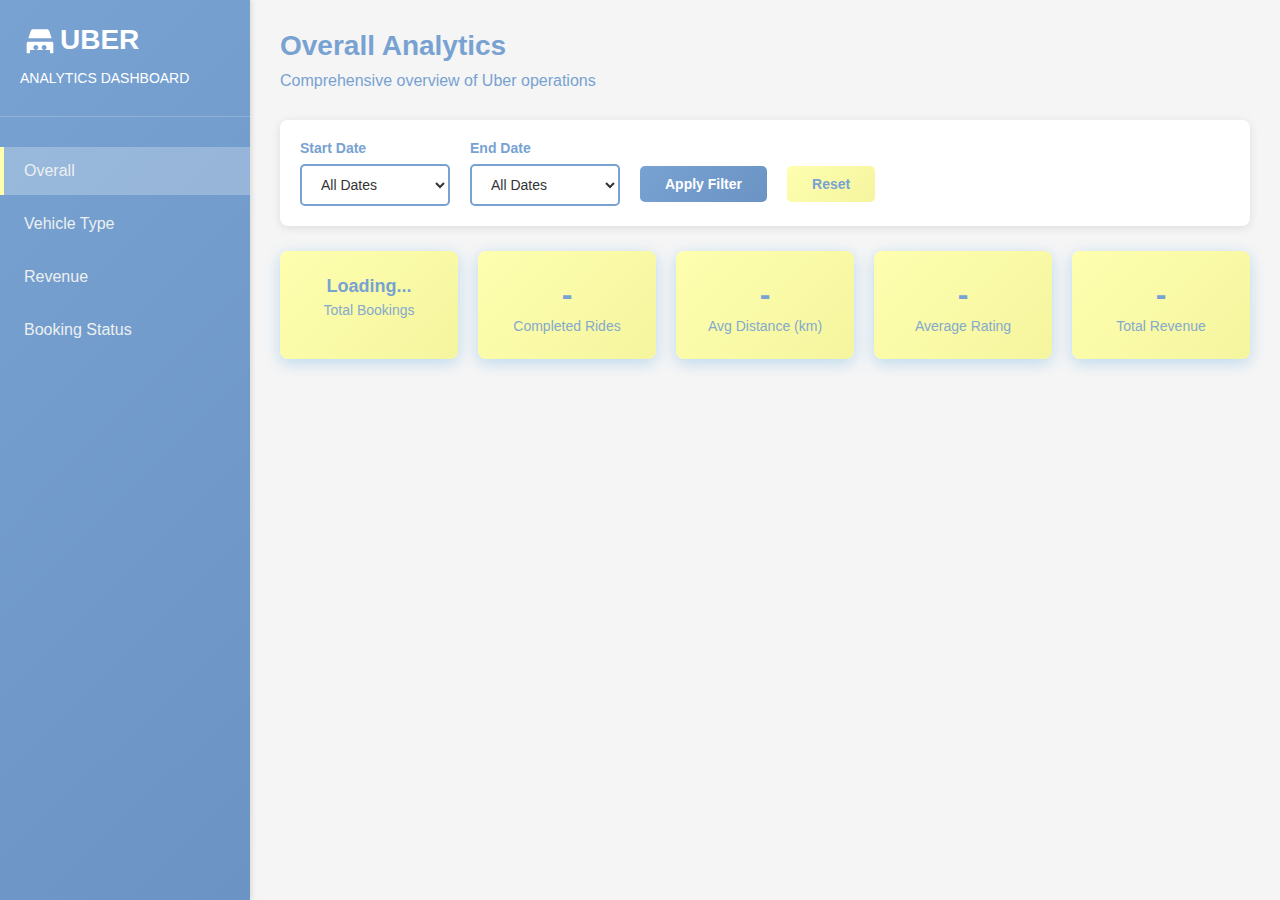
<file: index_dropdown.html>
<!DOCTYPE html>
<html lang="en">
<head>
    <meta charset="UTF-8">
    <meta name="viewport" content="width=device-width, initial-scale=1.0">
    <title>Uber Analytics Dashboard</title>
    <script src="https://d3js.org/d3.v7.min.js"></script>


    <style>
        * {
            margin: 0;
            padding: 0;
            box-sizing: border-box;
        }

        body {
            font-family: 'Arial', sans-serif;
            background-color: #f5f5f5;
            color: #78A2D2; /* Vista Blue for all text */
        }

        .dashboard-container {
            display: flex;
            height: 100vh;
        }

        /* Left Navigation Sidebar */
        .sidebar {
            width: 250px;
            background: linear-gradient(135deg, #78A2D2, #6B94C5);
            color: white;
            padding: 20px 0;
            box-shadow: 2px 0 5px rgba(0,0,0,0.1);
        }

        .sidebar h1 {
            padding: 0 20px 30px 20px;
            font-size: 24px;
            font-weight: bold;
            border-bottom: 1px solid rgba(255,255,255,0.2);
            margin-bottom: 30px;
            display: flex;
            flex-direction: column;
            align-items: flex-start;
        }

        .logo-container {
            display: flex;
            align-items: center;
            margin-bottom: 10px;
        }

        .uber-logo {
            width: 40px;
            height: 40px;
            margin-right: 12px;
        }

        .uber-text {
            font-size: 28px;
            font-weight: bold;
            color: white;
        }

        .nav-menu {
            list-style: none;
        }

        .nav-item {
            margin-bottom: 5px;
        }

        .nav-link {
            display: block;
            padding: 15px 20px;
            color: #ecf0f1;
            text-decoration: none;
            font-size: 16px;
            transition: all 0.3s ease;
            border-left: 4px solid transparent;
        }

        .nav-link:hover {
            background-color: rgba(255,255,255,0.15);
            border-left-color: #FEFFAF;
        }

        .nav-link.active {
            background-color: rgba(255,255,255,0.25);
            border-left-color: #FEFFAF;
        }

        /* Main Content Area */
        .main-content {
            flex: 1;
            padding: 30px;
            overflow-y: auto;
        }

        .content-header {
            margin-bottom: 30px;
        }

        .content-title {
            font-size: 28px;
            color: #78A2D2; /* Vista Blue */
            margin-bottom: 10px;
        }

        .content-subtitle {
            font-size: 16px;
            color: #78A2D2; /* Vista Blue */
        }

        /* Dashboard Content Sections */
        .dashboard-section {
            display: none;
            animation: fadeIn 0.3s ease-in;
        }

        .dashboard-section.active {
            display: block;
        }

        @keyframes fadeIn {
            from { opacity: 0; transform: translateY(20px); }
            to { opacity: 1; transform: translateY(0); }
        }

        /* Cards for content */
        .dashboard-card {
            background: white;
            border-radius: 8px;
            box-shadow: 0 2px 10px rgba(0,0,0,0.1);
            padding: 25px;
            margin-bottom: 20px;
        }

        .card-title {
            font-size: 20px;
            color: #78A2D2; /* Vista Blue */
            margin-bottom: 15px;
            font-weight: 600;
        }

        /* Grid layout for cards */
        .dashboard-grid {
            display: grid;
            grid-template-columns: repeat(auto-fit, minmax(300px, 1fr));
            gap: 20px;
        }

        /* Chart containers */
        .chart-container {
            min-height: 300px;
            position: relative;
        }


    

        /* Stats cards */
        .stats-grid {
            display: grid;
            grid-template-columns: repeat(5, 1fr); /* 5 equal-width columns */
            gap: 20px;
            margin-bottom: 30px;
        }
        
        .stat-card {
            background: linear-gradient(135deg, #FEFFAF, #F5F59F);
            color: #78A2D2; /* Vista Blue for text inside cards */
            padding: 25px;
            border-radius: 8px;
            text-align: center;
            box-shadow: 0 4px 15px rgba(52, 152, 219, 0.3);
        }

        .stat-value {
            font-size: 32px;
            font-weight: bold;
            margin-bottom: 5px;
        }

        .stat-label {
            font-size: 14px;
            opacity: 0.9;
        }

        .loading {
            display: flex;
            justify-content: center;
            align-items: center;
            height: 200px;
            font-size: 18px;
            color: #78A2D2;
        }

        .error {
            background-color: #fee;
            color: #c33;
            padding: 15px;
            border-radius: 5px;
            margin: 10px 0;
        }

        /* Responsive design */
        @media (max-width: 768px) {
            .sidebar {
                width: 200px;
            }
            
            .main-content {
                padding: 20px;
            }

            .stats-grid {
                grid-template-columns: repeat(2, 1fr);
            }
        }



        /* Date Filter Styles */
        .date-filter-container {
            background: white;
            border-radius: 8px;
            box-shadow: 0 2px 10px rgba(0,0,0,0.1);
            padding: 20px;
            margin-bottom: 25px;
            display: flex;
            align-items: center;
            gap: 20px;
            flex-wrap: wrap;
        }

        .date-filter-group {
            display: flex;
            flex-direction: column;
            gap: 8px;
        }

        .date-filter-label {
            font-size: 14px;
            font-weight: 600;
            color: #78A2D2;
        }

        .date-filter-select {
            padding: 10px 15px;
            border: 2px solid #78A2D2;
            border-radius: 5px;
            font-size: 14px;
            color: #333;
            background-color: white;
            cursor: pointer;
            min-width: 150px;
            transition: all 0.3s ease;
        }

        .date-filter-select:hover {
            border-color: #6B94C5;
            box-shadow: 0 2px 5px rgba(120, 162, 210, 0.2);
        }

        .date-filter-select:focus {
            outline: none;
            border-color: #FEFFAF;
            box-shadow: 0 0 0 3px rgba(254, 255, 175, 0.3);
        }

        .filter-button {
            padding: 10px 25px;
            background: linear-gradient(135deg, #78A2D2, #6B94C5);
            color: white;
            border: none;
            border-radius: 5px;
            font-size: 14px;
            font-weight: 600;
            cursor: pointer;
            transition: all 0.3s ease;
            margin-top: 22px;
        }

        .filter-button:hover {
            background: linear-gradient(135deg, #6B94C5, #5A83B4);
            transform: translateY(-2px);
            box-shadow: 0 4px 10px rgba(120, 162, 210, 0.3);
        }

        .filter-button:active {
            transform: translateY(0);
        }

        .reset-button {
            padding: 10px 25px;
            background: linear-gradient(135deg, #FEFFAF, #F5F59F);
            color: #78A2D2;
            border: none;
            border-radius: 5px;
            font-size: 14px;
            font-weight: 600;
            cursor: pointer;
            transition: all 0.3s ease;
            margin-top: 22px;
        }

        .reset-button:hover {
            background: linear-gradient(135deg, #F5F59F, #EBEB8F);
            transform: translateY(-2px);
            box-shadow: 0 4px 10px rgba(254, 255, 175, 0.3);
        }

        .filter-info {
            font-size: 13px;
            color: #78A2D2;
            margin-top: 22px;
            padding: 8px 12px;
            background: #f8f9fa;
            border-radius: 5px;
            display: none;
        }
    </style>
</head>
<body>
    <div class="dashboard-container">
        <!-- Left Sidebar Navigation -->
        <nav class="sidebar">
            <h1>
                <div class="logo-container">
                    <svg class="car-logo" xmlns="http://www.w3.org/2000/svg" viewBox="0 0 24 24" fill="white" width="40px" height="40px">
                        <path d="M5 11h14l-1.5-4.5c-.2-.6-.8-1-1.4-1H7.9c-.7 0-1.2.4-1.4 1L5 11zm14 2H5c-.6 0-1 .4-1 1v6h2v-2h12v2h2v-6c0-.6-.4-1-1-1zm-9.5 5c-.8 0-1.5-.7-1.5-1.5S8.7 15 9.5 15s1.5.7 1.5 1.5S10.3 18 9.5 18zm5 0c-.8 0-1.5-.7-1.5-1.5S13.7 15 14.5 15s1.5.7 1.5 1.5S15.3 18 14.5 18z"/>
                    </svg>
                    <span class="uber-text">UBER </span>                      
                </div>
                <small style="font-size: 14px; font-weight: normal;">ANALYTICS DASHBOARD</small>
            </h1>
            <ul class="nav-menu">
                <li class="nav-item">
                    <a href="#" class="nav-link active" data-section="overall">Overall</a>
                </li>
                <li class="nav-item">
                    <a href="#" class="nav-link" data-section="vehicle-type">Vehicle Type</a>
                </li>
                <li class="nav-item">
                    <a href="#" class="nav-link" data-section="revenue">Revenue</a>
                </li>
                <li class="nav-item">
                    <a href="#" class="nav-link" data-section="booking-status">Booking Status</a>
                </li>
            </ul>
        </nav>

        <!-- Main Content Area -->
        <main class="main-content">
            <!-- Overall Section -->
            <section id="overall" class="dashboard-section active">
                <div class="content-header">
                    <h2 class="content-title">Overall Analytics</h2>
                    <p class="content-subtitle">Comprehensive overview of Uber operations</p>
                </div>

                 <!-- Date Filter -->
                <div class="date-filter-container">
                    <div class="date-filter-group">
                        <label class="date-filter-label">Start Date</label>
                        <select id="start-date-overall" class="date-filter-select">
                            <option value="">All Dates</option>
                        </select>
                    </div>
                    <div class="date-filter-group">
                        <label class="date-filter-label">End Date</label>
                        <select id="end-date-overall" class="date-filter-select">
                            <option value="">All Dates</option>
                        </select>
                    </div>
                    <button class="filter-button" onclick="applyDateFilter('overall')">Apply Filter</button>
                    <button class="reset-button" onclick="resetDateFilter('overall')">Reset</button>
                    <div class="filter-info" id="filter-info-overall">Showing all data</div>
                </div>
                
                <div class="stats-grid">
                    <div class="stat-card">
                        <div class="stat-value" id="total-bookings">-</div>
                        <div class="stat-label">Total Bookings</div>
                    </div>
                    <div class="stat-card">
                        <div class="stat-value" id="completed-rides">-</div>
                        <div class="stat-label">Completed Rides</div>
                    </div>
                    <div class="stat-card">
                        <div class="stat-value" id="avg-distance">-</div>
                        <div class="stat-label">Avg Distance (km)</div>
                    </div>
                    <div class="stat-card">
                        <div class="stat-value" id="avg-rating">-</div>
                        <div class="stat-label">Average Rating</div>
                    </div>
                    <div class="stat-card">
                        <div class="stat-value" id="total-revenue">-</div>
                        <div class="stat-label">Total Revenue</div>
                    </div>
                </div>
            </section>

            <!-- Vehicle Type Section -->
            <section id="vehicle-type" class="dashboard-section">
                <div class="content-header">
                    <h2 class="content-title">Vehicle Type Analysis</h2>
                    <p class="content-subtitle">Breakdown by vehicle categories</p>
                </div>

                <!-- Date Filter -->
                <div class="date-filter-container">
                    <div class="date-filter-group">
                        <label class="date-filter-label">Start Date</label>
                        <select id="start-date-vehicle-type" class="date-filter-select">
                            <option value="">All Dates</option>
                        </select>
                    </div>
                    <div class="date-filter-group">
                        <label class="date-filter-label">End Date</label>
                        <select id="end-date-vehicle-type" class="date-filter-select">
                            <option value="">All Dates</option>
                        </select>
                    </div>
                    <button class="filter-button" onclick="applyDateFilter('vehicle-type')">Apply Filter</button>
                    <button class="reset-button" onclick="resetDateFilter('vehicle-type')">Reset</button>
                    <div class="filter-info" id="filter-info-vehicle-type">Showing all data</div>
                </div>
                
                <div class="dashboard-grid">
                    <!-- Charts will be added later -->
                </div>
            </section>

            <!-- Revenue Section -->
            <section id="revenue" class="dashboard-section">
                <div class="content-header">
                    <h2 class="content-title">Revenue Analytics</h2>
                    <p class="content-subtitle">Financial performance metrics</p>
                </div>

                <!-- Date Filter -->
                <div class="date-filter-container">
                    <div class="date-filter-group">
                        <label class="date-filter-label">Start Date</label>
                        <select id="start-date-revenue" class="date-filter-select">
                            <option value="">All Dates</option>
                        </select>
                    </div>
                    <div class="date-filter-group">
                        <label class="date-filter-label">End Date</label>
                        <select id="end-date-revenue" class="date-filter-select">
                            <option value="">All Dates</option>
                        </select>
                    </div>
                    <button class="filter-button" onclick="applyDateFilter('revenue')">Apply Filter</button>
                    <button class="reset-button" onclick="resetDateFilter('revenue')">Reset</button>
                    <div class="filter-info" id="filter-info-revenue">Showing all data</div>
                </div>
                                
                <div class="dashboard-grid">
                    <!-- Charts will be added later -->
                </div>
            </section>

            <!-- Booking Status Section -->
            <section id="booking-status" class="dashboard-section">
                <div class="content-header">
                    <h2 class="content-title">Booking Status Overview</h2>
                    <p class="content-subtitle">Real-time booking performance</p>
                </div>
                

                <!-- Date Filter -->
                <div class="date-filter-container">
                    <div class="date-filter-group">
                        <label class="date-filter-label">Start Date</label>
                        <select id="start-date-booking-status" class="date-filter-select">
                            <option value="">All Dates</option>
                        </select>
                    </div>
                    <div class="date-filter-group">
                        <label class="date-filter-label">End Date</label>
                        <select id="end-date-booking-status" class="date-filter-select">
                            <option value="">All Dates</option>
                        </select>
                    </div>
                    <button class="filter-button" onclick="applyDateFilter('booking-status')">Apply Filter</button>
                    <button class="reset-button" onclick="resetDateFilter('booking-status')">Reset</button>
                    <div class="filter-info" id="filter-info-booking-status">Showing all data</div>
                </div>


                <div class="dashboard-grid">
                    <!-- Charts will be added later -->
                </div>
            </section>
        </main>
    </div>

    <script>
        let dashboardData = [];
        let filteredData = [];
        let allDates = [];

        // Navigation functionality
        document.addEventListener('DOMContentLoaded', function() {
            const navLinks = document.querySelectorAll('.nav-link');
            const sections = document.querySelectorAll('.dashboard-section');

            navLinks.forEach(link => {
                link.addEventListener('click', function(e) {
                    e.preventDefault();
                    
                    // Remove active class from all links and sections
                    navLinks.forEach(l => l.classList.remove('active'));
                    sections.forEach(s => s.classList.remove('active'));
                    
                    // Add active class to clicked link
                    this.classList.add('active');
                    
                    // Show corresponding section
                    const sectionId = this.getAttribute('data-section');
                    document.getElementById(sectionId).classList.add('active');
                });
            });

            // Load CSV data
            loadCSVData();
        });

        function loadCSVData() {
            // Show loading state
            showLoading();
            
            d3.csv('ncr_ride_bookings.csv').then(function(data) {
                console.log('Raw CSV data loaded:', data.length, 'records');
                console.log('First record:', data[0]);

                // data processing
                dashboardData = data.map(d => ({
                    date: d.Date,
                    time: d.Time,
                    bookingId: d['Booking ID'].replace(/"/g, ''),
                    bookingStatus: d['Booking Status'],
                    customerId: d['Customer ID'].replace(/"/g, ''),
                    vehicleType: d['Vehicle Type'],
                    pickupLocation: d['Pickup Location'],
                    dropLocation: d['Drop Location'],
                    avgVTAT: d['Avg VTAT'] === 'null' ? null : parseFloat(d['Avg VTAT']),
                    avgCTAT: d['Avg CTAT'] === 'null' ? null : parseFloat(d['Avg CTAT']),
                    cancelledByCustomer: d['Cancelled Rides by Customer'] === 'null' ? null : parseInt(d['Cancelled Rides by Customer']),
                    customerCancelReason: d['Reason for cancelling by Customer'],
                    cancelledByDriver: d['Cancelled Rides by Driver'] === 'null' ? null : parseInt(d['Cancelled Rides by Driver']),
                    driverCancelReason: d['Driver Cancellation Reason'],
                    incompleteRides: d['Incomplete Rides'] === 'null' ? null : parseInt(d['Incomplete Rides']),
                    incompleteReason: d['Incomplete Rides Reason'],
                    bookingValue: d['Booking Value'] === 'null' ? null : parseFloat(d['Booking Value']),
                    rideDistance: d['Ride Distance'] === 'null' ? null : parseFloat(d['Ride Distance']),
                    driverRating: d['Driver Ratings'] === 'null' ? null : parseFloat(d['Driver Ratings']),
                    customerRating: d['Customer Rating'] === 'null' ? null : parseFloat(d['Customer Rating']),
                    paymentMethod: d['Payment Method']
                }));

                console.log('Processed data:', dashboardData.length, 'records');
                console.log('First processed record:', dashboardData[0]);

                // Initialize filteredData
                filteredData = [...dashboardData];

                // date extraction and sorting
                console.log('Sample dates from data:', dashboardData.slice(0, 5).map(d => d.date));
                allDates = [...new Set(dashboardData.map(d => d.date).filter(d => d))].sort();
                console.log('Unique dates:', allDates);
                console.log('Total unique dates:', allDates.length);
                
                // Populate date dropdowns
                populateDateDropdowns();

                // update dashboard
                updateDashboard();
                
            }).catch(function(error) {
                console.error('Error loading CSV:', error);
                showError('Failed to load CSV data. Please ensure ncr_ride_bookings.csv is in the same directory as this HTML file.');
            });
        }

        function showLoading() {
            document.getElementById('total-bookings').innerHTML = '<div style="font-size: 18px;">Loading...</div>';
        }

        function showError(message) {
            const errorDiv = document.createElement('div');
            errorDiv.className = 'error';
            errorDiv.innerHTML = message;
            document.querySelector('.main-content').insertBefore(errorDiv, document.querySelector('.dashboard-section'));
        }

        function updateDashboard() {
            updateKPIs();
        }

        function updateKPIs() {
            const totalBookings = filteredData.length;
            const completedRides = filteredData.filter(d => d.bookingStatus === 'Completed').length;
            const avgDistance = d3.mean(filteredData.filter(d => d.rideDistance), d => d.rideDistance) || 0;
            const avgRating = d3.mean(filteredData.filter(d => d.driverRating), d => d.driverRating) || 0;
            
            // Debug revenue calculation
            const validRevenueData = dashboardData.filter(d => d.bookingValue !== null && !isNaN(d.bookingValue));
            console.log('Valid revenue records:', validRevenueData.length);
            console.log('Sample revenue values:', validRevenueData.slice(0, 5).map(d => d.bookingValue));
            
            const totalRevenue = d3.sum(validRevenueData, d => d.bookingValue) || 0;
            console.log('Total revenue calculated:', totalRevenue);

            document.getElementById('total-bookings').textContent = totalBookings.toLocaleString();
            document.getElementById('completed-rides').textContent = completedRides.toLocaleString();
            document.getElementById('avg-distance').textContent = avgDistance.toFixed(1) + ' km';
            document.getElementById('avg-rating').textContent = avgRating.toFixed(1);
            document.getElementById('total-revenue').textContent = '$' + totalRevenue.toLocaleString();
        }


        function populateDateDropdowns() {
            const sections = ['overall', 'vehicle-type', 'revenue', 'booking-status'];
            
            sections.forEach(section => {
                const startSelect = document.getElementById(`start-date-${section}`);
                const endSelect = document.getElementById(`end-date-${section}`);
                
                // Clear existing options except the first "All Dates" option
                startSelect.innerHTML = '<option value="">All Dates</option>';
                endSelect.innerHTML = '<option value="">All Dates</option>';
                
                // Add date options
                allDates.forEach(date => {
                    const option1 = document.createElement('option');
                    option1.value = date;
                    option1.textContent = date;
                    startSelect.appendChild(option1);
                    
                    const option2 = document.createElement('option');
                    option2.value = date;
                    option2.textContent = date;
                    endSelect.appendChild(option2);
                });
            });
        }

        function applyDateFilter(section) {
            const startDate = document.getElementById(`start-date-${section}`).value;
            const endDate = document.getElementById(`end-date-${section}`).value;
            
            // Filter data based on date range
            if (!startDate && !endDate) {
                filteredData = [...dashboardData];
            } else if (startDate && !endDate) {
                filteredData = dashboardData.filter(d => d.date >= startDate);
            } else if (!startDate && endDate) {
                filteredData = dashboardData.filter(d => d.date <= endDate);
            } else {
                filteredData = dashboardData.filter(d => d.date >= startDate && d.date <= endDate);
            }
            
            // Update filter info
            const filterInfo = document.getElementById(`filter-info-${section}`);
            if (!startDate && !endDate) {
                filterInfo.textContent = 'Showing all data';
            } else if (startDate && endDate) {
                filterInfo.textContent = `Filtered: ${startDate} to ${endDate} (${filteredData.length} records)`;
            } else if (startDate) {
                filterInfo.textContent = `Filtered: From ${startDate} (${filteredData.length} records)`;
            } else {
                filterInfo.textContent = `Filtered: Until ${endDate} (${filteredData.length} records)`;
            }
            
            // Update dashboard with filtered data
            updateDashboard();
        }

        function resetDateFilter(section) {
            // Reset dropdowns
            document.getElementById(`start-date-${section}`).value = '';
            document.getElementById(`end-date-${section}`).value = '';
            
            // Reset filtered data
            filteredData = [...dashboardData];
            
            // Update filter info
            document.getElementById(`filter-info-${section}`).textContent = 'Showing all data';
            
            // Update dashboard
            updateDashboard();
        }
    </script>
</body>
</html>
</file>
<file: styles.css>
/* Reset + Layout */
* {
    margin: 0;
    padding: 0;
    box-sizing: border-box;
}
body {
    font-family: 'Arial', sans-serif;
    background-color: #f5f5f5;
    color: #276EF1;
}
.dashboard-container {
    display: flex;
    height: 100vh;
}

/* Sidebar */
.sidebar {
    width: 250px;
    background: linear-gradient(135deg, #276EF1, #3D7FF5);
    color: white;
    padding: 20px 0;
    box-shadow: 2px 0 5px rgba(0,0,0,0.1);
}
.sidebar h1 {
    padding: 0 20px 30px 20px;
    font-size: 24px;
    font-weight: bold;
    border-bottom: 1px solid rgba(255,255,255,0.2);
    margin-bottom: 30px;
    display: flex;
    flex-direction: column;
    align-items: flex-start;
}
.logo-container {
    display: flex;
    align-items: center;
    margin-bottom: 10px;
}
.uber-text {
    font-size: 28px;
    font-weight: bold;
    color: white;
}
.nav-menu {
    list-style: none;
}
.nav-item {
    margin-bottom: 5px;
}
.nav-link {
    display: block;
    padding: 15px 20px;
    color: #ecf0f1;
    text-decoration: none;
    font-size: 16px;
    transition: all 0.3s ease;
    border-left: 4px solid transparent;
}
.nav-link:hover {
    background-color: rgba(255,255,255,0.15);
    border-left-color: #FFFFFF;
}
.nav-link.active {
    background-color: rgba(255,255,255,0.25);
    border-left-color: #FFFFFF;
}

/* Content */
.main-content {
    flex: 1;
    padding: 30px;
    overflow-y: auto;
}
.content-header {
    margin-bottom: 30px;
}
.content-title {
    font-size: 28px;
    color: #000000;
    margin-bottom: 10px;
}
.content-subtitle {
    font-size: 16px;
    color: #276EF1;
}
.dashboard-section {
    display: none;
    animation: fadeIn 0.3s ease-in;
}
.dashboard-section.active {
    display: block;
}
@keyframes fadeIn {
    from { opacity: 0; transform: translateY(20px); }
    to { opacity: 1; transform: translateY(0); }
}

/* Cards + Grid */
.dashboard-card {
    background: white;
    border-radius: 8px;
    box-shadow: 0 2px 10px rgba(0,0,0,0.1);
    padding: 25px;
    margin-bottom: 20px;
}
.card-title {
    font-size: 20px;
    color: #000000;
    margin-bottom: 15px;
    font-weight: 600;
}
.dashboard-grid {
    display: grid;
    grid-template-columns: repeat(auto-fit, minmax(300px, 1fr));
    gap: 20px;
}
.chart-container {
    min-height: 300px;
    position: relative;
}
.stats-grid {
    display: grid;
    grid-template-columns: repeat(5, 1fr);
    gap: 20px;
    margin-bottom: 30px;
}
.stat-card {
    background: linear-gradient(135deg, #000000, #000000);
    color: #FFFFFF;
    padding: 25px;
    border-radius: 8px;
    text-align: center;
    box-shadow: 0 4px 15px rgba(52, 152, 219, 0.3);
}
.stat-value {
    font-size: 32px;
    font-weight: bold;
    margin-bottom: 5px;
}
.stat-label {
    font-size: 14px;
    opacity: 0.9;
}

/* Filters */
.error {
    background-color: #fee;
    color: #c33;
    padding: 15px;
    border-radius: 5px;
    margin: 10px 0;
}
.date-filter-container {
    background: white;
    border-radius: 8px;
    box-shadow: 0 2px 10px rgba(0,0,0,0.1);
    padding: 20px;
    margin-bottom: 25px;
    display: flex;
    align-items: center;
    gap: 20px;
    flex-wrap: wrap;
}
.date-filter-group {
    display: flex;
    flex-direction: column;
    gap: 8px;
}
.date-filter-label {
    font-size: 14px;
    font-weight: 600;
    color: #276EF1;
}
.date-filter-select {
    padding: 10px 15px;
    border: 2px solid #276EF1;
    border-radius: 5px;
    font-size: 14px;
    color: #333;
    background-color: white;
    cursor: pointer;
    min-width: 150px;
    transition: all 0.3s ease;
}
.date-filter-select:hover {
    border-color: #6B94C5;
    box-shadow: 0 2px 5px rgba(120, 162, 210, 0.2);
}
.date-filter-select:focus {
    outline: none;
    border-color: #276EF1;
    box-shadow: 0 0 0 3px rgba(254, 255, 175, 0.3);
}
.date-filter-input {
    padding: 10px 15px;
    border: 2px solid #276EF1;
    border-radius: 5px;
    font-size: 14px;
    color: #333;
    background-color: white;
    cursor: pointer;
    min-width: 180px;
    transition: all 0.3s ease;
    font-family: 'Arial', sans-serif;
}
.date-filter-input:hover {
    border-color: #6B94C5;
    box-shadow: 0 2px 5px rgba(120, 162, 210, 0.2);
}
.date-filter-input:focus {
    outline: none;
    border-color: #276EF1;
    box-shadow: 0 0 0 3px rgba(39, 110, 241, 0.2);
}
.date-filter-input::-webkit-calendar-picker-indicator {
    cursor: pointer;
    filter: invert(38%) sepia(86%) saturate(1695%) hue-rotate(205deg) brightness(95%) contrast(93%);
}
.filter-button {
    padding: 10px 25px;
    background: linear-gradient(135deg, #276EF1, #276EF1);
    color: white;
    border: none;
    border-radius: 5px;
    font-size: 14px;
    font-weight: 600;
    cursor: pointer;
    transition: all 0.3s ease;
    margin-top: 22px;
}
.filter-button:hover {
    background: linear-gradient(135deg, #3D7FF5, #3D7FF5);
    transform: translateY(-2px);
    box-shadow: 0 4px 10px rgba(120, 162, 210, 0.3);
}
.reset-button {
    padding: 10px 25px;
    background: linear-gradient(135deg, #276EF1, #276EF1);
    color: #FFFFFF;
    border: none;
    border-radius: 5px;
    font-size: 14px;
    font-weight: 600;
    cursor: pointer;
    transition: all 0.3s ease;
    margin-top: 22px;
}
.reset-button:hover {
    background: linear-gradient(135deg, #3D7FF5, #3D7FF5);
    transform: translateY(-2px);
    box-shadow: 0 4px 10px rgba(254, 255, 175, 0.3);
}
.filter-info {
    font-size: 13px;
    color: #276EF1;
    margin-top: 22px;
    padding: 8px 12px;
    background: #f8f9fa;
    border-radius: 5px;
}

/* Responsive */
@media (max-width: 768px) {
    .sidebar {
        width: 200px;
    }
    .main-content {
        padding: 20px;
    }
    .stats-grid {
        grid-template-columns: repeat(2, 1fr);
    }
}

.charts-row {
    display: grid;
    grid-template-columns: 1fr 1fr;
    gap: 20px;
    margin-top: 20px;
}

@media (max-width: 1200px) {
    .charts-row {
        grid-template-columns: 1fr;
    }
}
</file>
